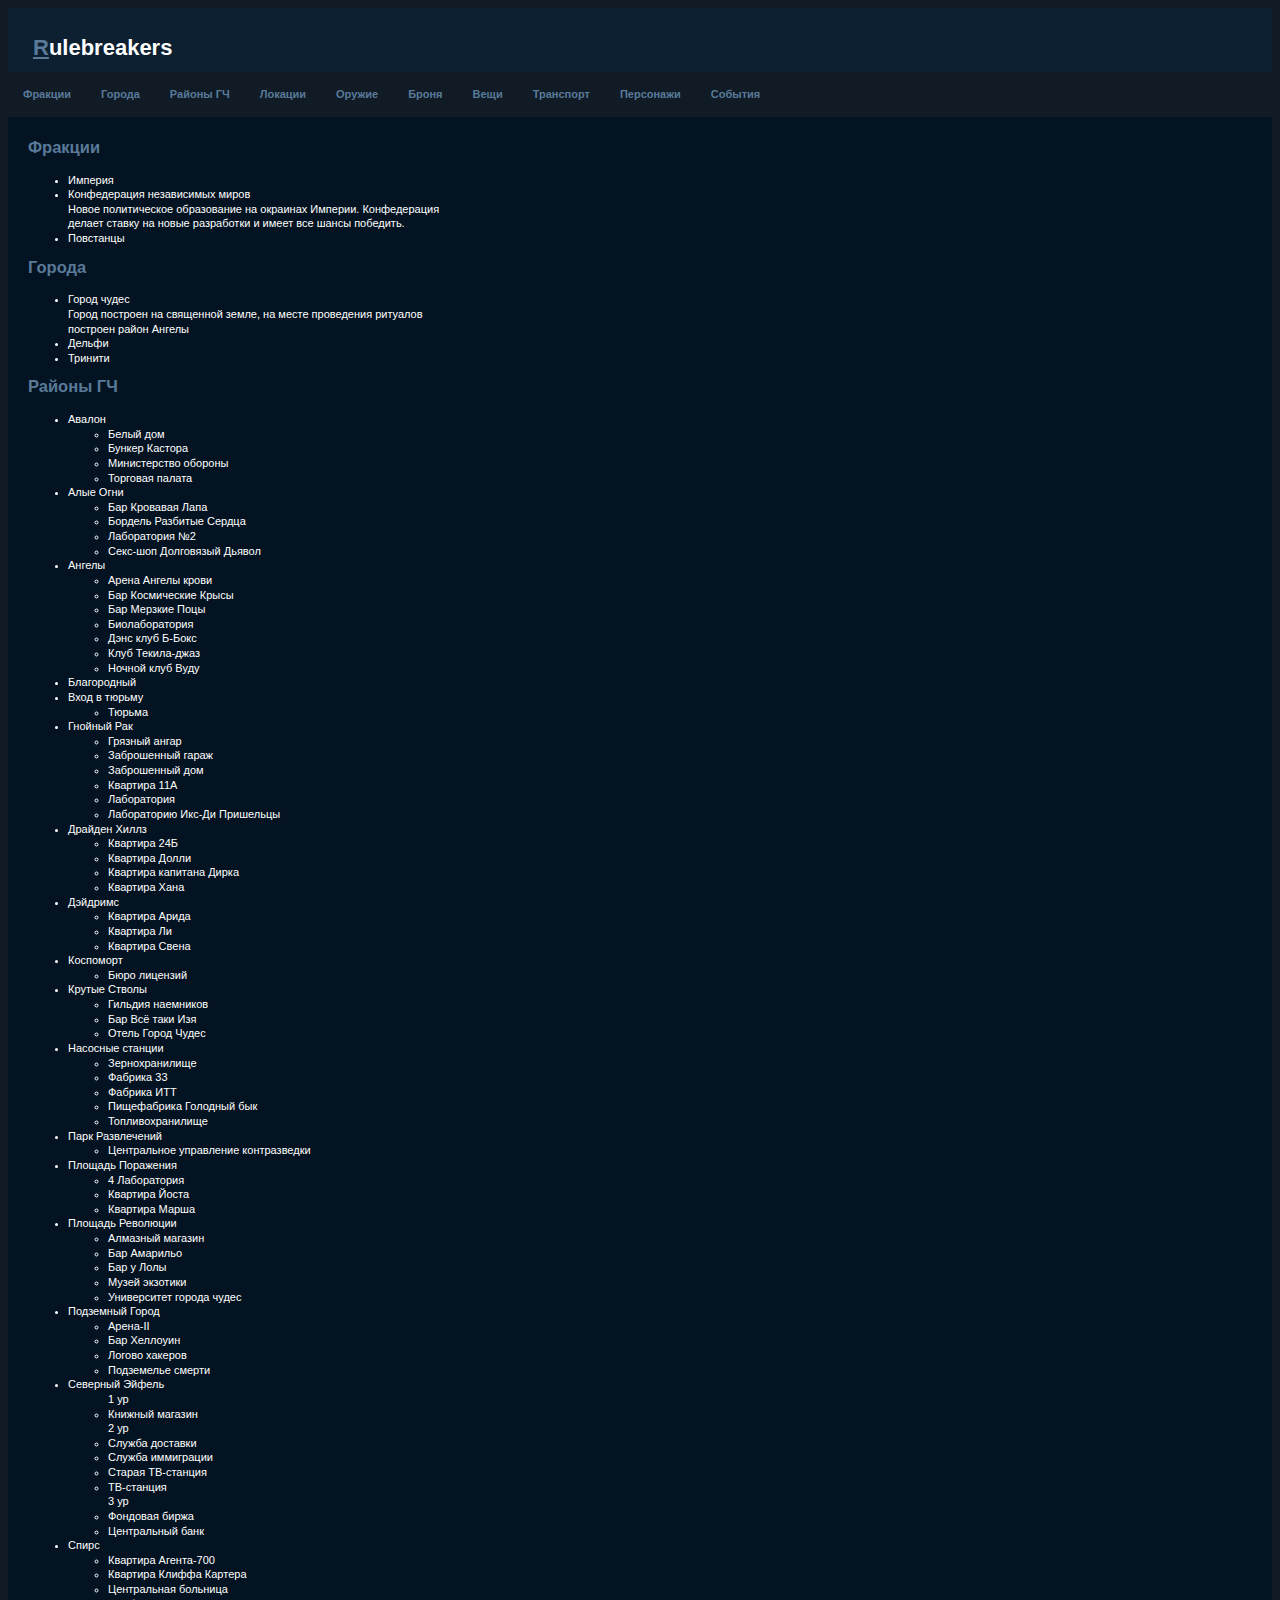
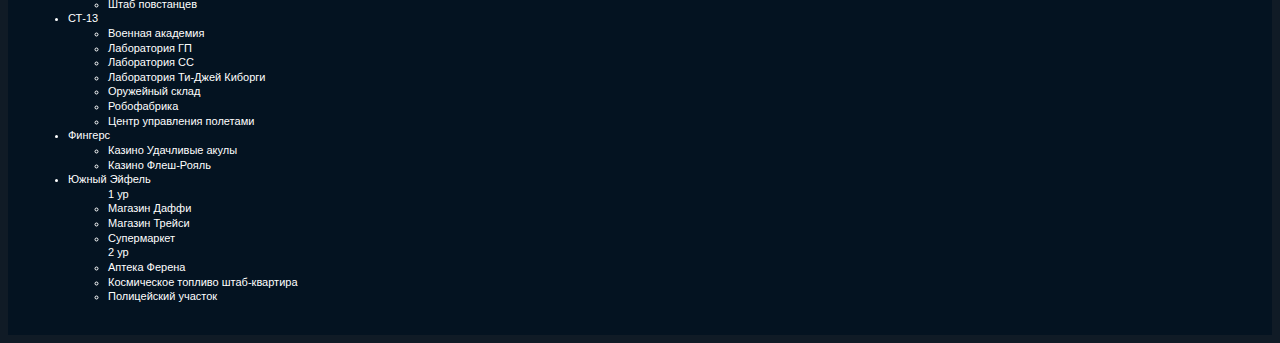
<file: index.html>
<!DOCTYPE html>
<html lang="ru">
<head>
	<meta charset="UTF-8">
	<title>Rulebreakers</title>
<!-- 	<link href="https://fonts.googleapis.com/css?family=Roboto:400,700&display=swap&subset=cyrillic" rel="stylesheet">  -->
	<link rel="stylesheet" href="css/style.css">
</head>
<body>
	<header>
		<div class="wrap_h1">
			<h1><a href="#">R</a>ulebreakers</h1>
		</div>
		<div class="menu">
			<a href="#countries">Фракции</a>
			<a href="#ciwcities">Города</a>
			<a href="#mctowns">Районы ГЧ</a>
			<a href="pages/locations.html">Локации</a>
			<a href="pages/weapons.html">Оружие</a>
			<a href="pages/armor.html">Броня</a>
			<a href="pages/items.html">Вещи</a>
			<a href="pages/transport.html">Транспорт</a>
			<a href="pages/characters.html">Персонажи</a>
			<a href="pages/events.html">События</a>
		</div>
	</header>

	<main>
		
	<a name="countries"></a><h2>Фракции</h2>
	<ul>
		<li>Империя</li>
		<li>Конфедерация независимых миров</li>
		Новое политическое образование на окраинах Империи. Конфедерация делает ставку на новые разработки и имеет все шансы победить.
		<li>Повстанцы</li>
	</ul>
	<a name="ciwcities"></a><h2>Города</h2>
	<ul>
		<li>Город чудес</li>
		Город построен на священной земле, на месте проведения ритуалов построен район Ангелы
		<li>Дельфи</li>
		<li>Тринити</li>
	</ul>
	<a name="mctowns"></a><h2>Районы ГЧ</h2>
	<ul>
		<li>Авалон
			<ul>
				<li>Белый дом</li>
				<li>Бункер Кастора</li>
				<li>Министерство обороны</li>
				<li>Торговая палата</li>
			</ul>
		</li>
		 
		<li>Алые Огни
			<ul>
				<li>Бар Кровавая Лапа</li>
				<li>Бордель Разбитые Сердца</li>
				<li>Лаборатория №2</li>
				<li>Секс-шоп Долговязый Дьявол</li>
			</ul>
		</li>

		<li>Ангелы
			<ul>
				<li>Арена Ангелы крови</li>
				<li>Бар Космические Крысы</li>
				<li>Бар Мерзкие Поцы</li>
				<li>Биолаборатория</li>
				<li>Дэнс клуб Б-Бокс</li>
				<li>Клуб Текила-джаз</li>
				<li>Ночной клуб Вуду</li>
			</ul>
		</li>

		<li>Благородный</li>

		<li>Вход в тюрьму
			<ul>
				<li>Тюрьма</li>
			</ul>
		</li>

		<li>Гнойный Рак
			<ul>
				<li>Грязный ангар</li>
				<li>Заброшенный гараж</li>
				<li>Заброшенный дом</li>
				<li>Квартира 11А</li>
				<li>Лаборатория</li>
				<li>Лабораторию Икс-Ди Пришельцы</li>
			</ul>
		</li>

		<li>Драйден Хиллз
			<ul>
				<li>Квартира 24Б</li>
				<li>Квартира Долли</li>
				<li>Квартира капитана Дирка</li>
				<li>Квартира Хана</li>
			</ul>
		</li>

		<li>Дэйдримс
			<ul>
				<li>Квартира Арида</li>
				<li>Квартира Ли</li>
				<li>Квартира Свена</li>
			</ul>
		</li>
		
		<li>Коспоморт
			<ul>
				<li>Бюро лицензий</li>
			</ul>
		</li>

		<li>Крутые Стволы
			<ul>
				<li>Гильдия наемников</li>
				<li>Бар Всё таки Изя</li>
				<li>Отель Город Чудес</li>
			</ul>
		</li>

		<li>Насосные станции
			<ul>
				<li>Зернохранилище</li>
				<li>Фабрика 33</li>
				<li>Фабрика ИТТ</li>
				<li>Пищефабрика Голодный бык</li>
				<li>Топливохранилище</li>
			</ul>
		</li>

		<li>Парк Развлечений
			<ul>
				<li>Центральное управление контразведки</li>
			</ul>
		</li>
		

		<li>Площадь Поражения
			<ul>
				<li>4 Лаборатория</li>
				<li>Квартира Йоста</li>
				<li>Квартира Марша</li>
			</ul>
		</li>

		<li>Площадь Революции
			<ul>
				<li>Алмазный магазин</li>
				<li>Бар Амарильо</li>
				<li>Бар у Лолы</li>
				<li>Музей экзотики</li>
				<li>Университет города чудес</li>
			</ul>
		</li>

		<li>Подземный Город
			<ul>
				<li>Арена-II</li>
				<li>Бар Хеллоуин</li>
				<li>Логово хакеров</li>
				<li>Подземелье смерти</li>
			</ul>
		</li>

		<li>Северный Эйфель
			<ul>
				1 ур
				<li>Книжный магазин</li>
				2 ур
				<li>Служба доставки</li>
				<li>Служба иммиграции</li>
				<li>Старая ТВ-станция</li>
				<li>ТВ-станция</li>
				3 ур
				<li>Фондовая биржа</li>
				<li>Центральный банк</li>
			</ul>
		</li>

		<li>Спирс
			<ul>
				<li>Квартира Агента-700</li>
				<li>Квартира Клиффа Картера</li>
				<li>Центральная больница</li>
				<li>Штаб повстанцев</li>
			</ul>
		</li>
		
		<li>СТ-13
			<ul>
				<li>Военная академия</li>
				<li>Лаборатория ГП</li>
				<li>Лаборатория СС</li>
				<li>Лаборатория Ти-Джей Киборги</li>
				<li>Оружейный склад</li>
				<li>Робофабрика</li>
				<li>Центр управления полетами</li>
			</ul>
		</li>

		<li>Фингерс
			<ul>
				<li>Казино Удачливые акулы</li>
				<li>Казино Флеш-Рояль</li>
			</ul>
		</li>

		<li>Южный Эйфель
			<ul>
				1 ур
				<li>Магазин Даффи</li>
				<li>Магазин Трейси</li>
				<li>Супермаркет</li>
				2 ур
				<li>Аптека Ферена</li>
				<li>Космическое топливо штаб-квартира</li>
				<li>Полицейский участок</li>
			</ul>
		</li>
	</ul>		
	</main>
</body>
</html>
</file>
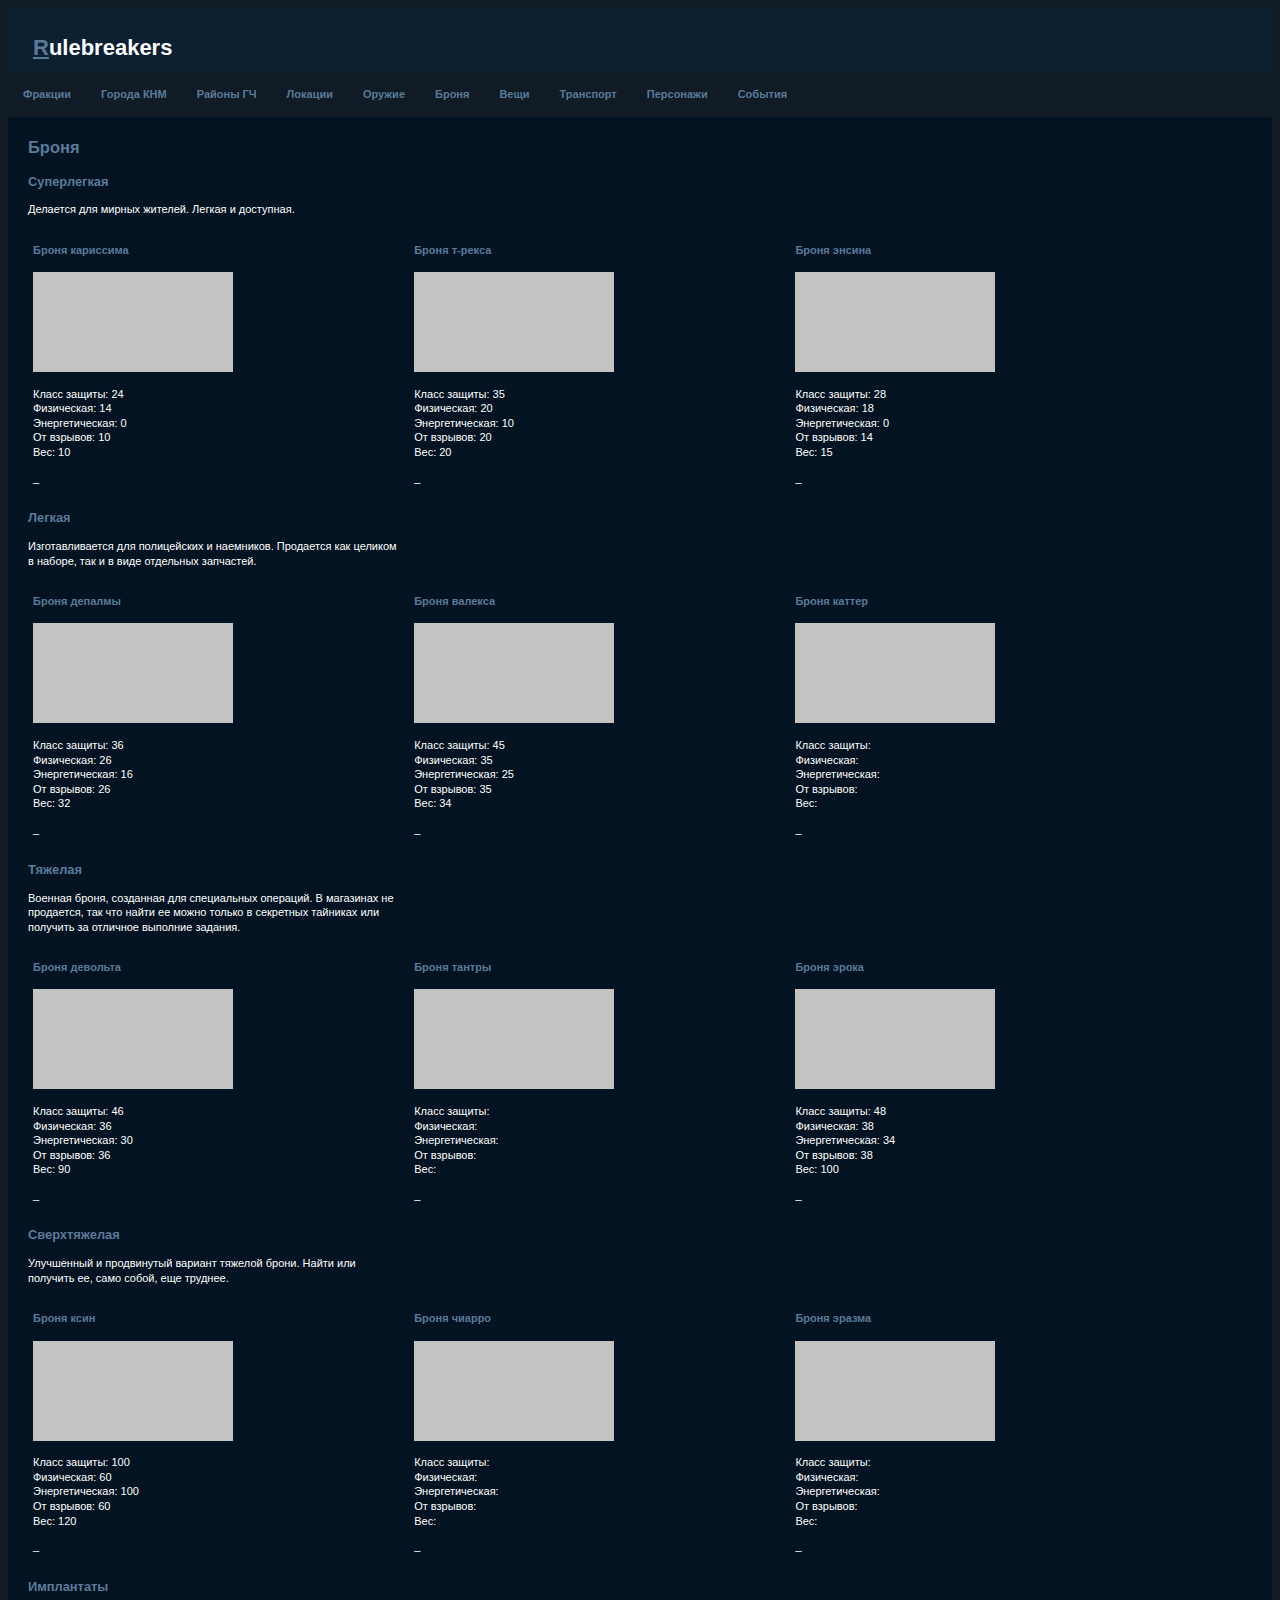
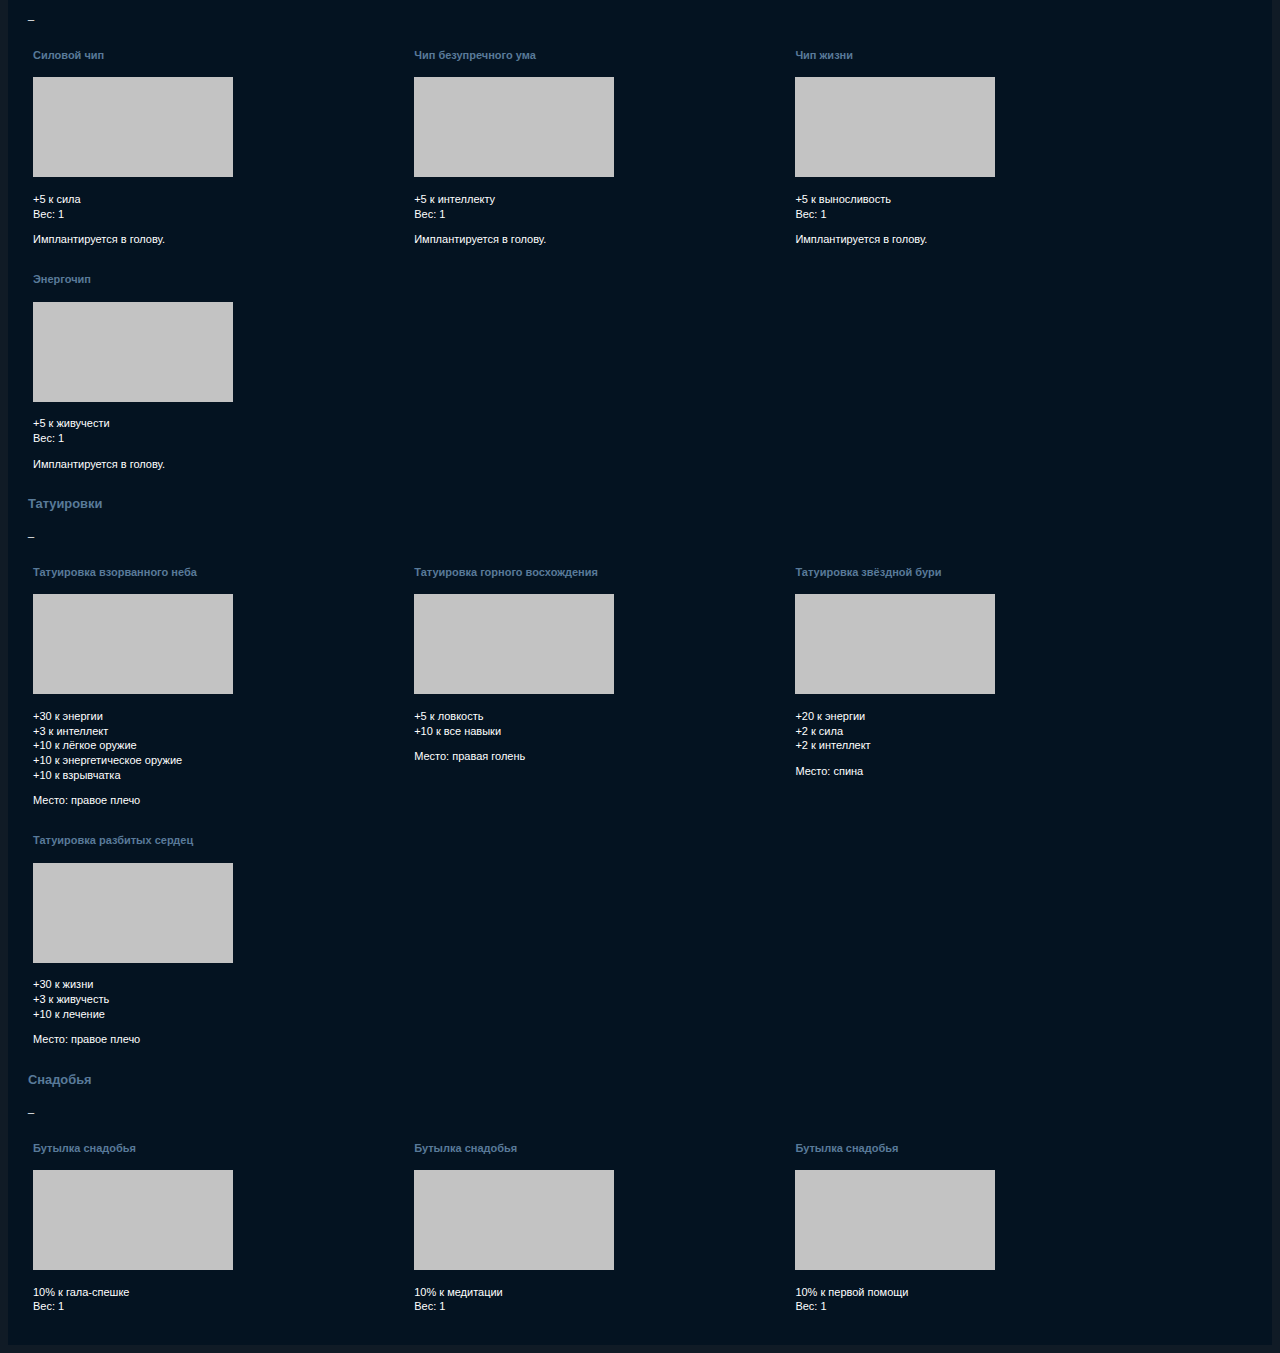
<file: pages/armor.html>
<!DOCTYPE html>
<html lang="ru">
<head>
	<meta charset="UTF-8">
	<title>Armor</title>
	<link rel="stylesheet" href="../css/style.css">
</head>
<body>
	<header>
		<div class="wrap_h1">
			<h1><a href="../index.html">R</a>ulebreakers</h1>
		</div>
		<div class="menu">
			<a href="../index.html#countries">Фракции</a>
			<a href="../index.html#ciwcities">Города КНМ</a>
			<a href="../index.html#mctowns">Районы ГЧ</a>
			<a href="locations.html">Локации</a>
			<a href="weapons.html">Оружие</a>
			<a href="#">Броня</a>
			<a href="items.html">Вещи</a>
			<a href="transport.html">Транспорт</a>
			<a href="characters.html">Персонажи</a>
			<a href="events.html">События</a>
		</div>
	</header>
	
	<main>
	<h2>Броня</h2>

	<h3>Суперлегкая</h3>
	<p>Делается для мирных жителей. Легкая и доступная.</p>
	<div class="block">
		<div class="inner-block">
			<h4><a name="№"></a>Броня кариссима</h4>
			<img src="../img/img.jpg" alt="Броня кариссима">
			<p>Класс защиты: 24<br>
			Физическая: 14<br>
			Энергетическая: 0<br>
			От взрывов: 10<br>
			Вес: 10</p> 
			<p>_</p>
		</div>
		<div class="inner-block">
			<h4><a name="№"></a>Броня т-рекса</h4>
			<img src="../img/img.jpg" alt="Броня т-рекса">
			<p>Класс защиты: 35<br>
			Физическая: 20<br>
			Энергетическая: 10<br>
			От взрывов: 20<br>
			Вес: 20</p> 
			<p>_</p>
		</div>
		<div class="inner-block">
			<h4><a name="№"></a>Броня энсина</h4>
			<img src="../img/img.jpg" alt="Броня энсина">
			<p>Класс защиты: 28<br>
			Физическая: 18<br>
			Энергетическая: 0<br>
			От взрывов: 14<br>
			Вес: 15</p> 
			<p>_</p>
		</div>
	</div>	

	<h3>Легкая</h3>
	<p>Изготавливается для полицейских и наемников. Продается как целиком в наборе, так и в виде отдельных запчастей.</p>
	<div class="block">
		<div class="inner-block">
			<h4><a name="№"></a>Броня депалмы</h4>
			<img src="../img/img.jpg" alt="Броня депалмы">
			<p>Класс защиты: 36<br>
			Физическая: 26<br>
			Энергетическая: 16<br>
			От взрывов: 26<br>
			Вес: 32</p> 
			<p>_</p>
		</div>
		<div class="inner-block">
			<h4><a name="№"></a>Броня валекса</h4>
			<img src="../img/img.jpg" alt="Броня валекса">
			<p>Класс защиты: 45<br>
			Физическая: 35<br>
			Энергетическая: 25<br>
			От взрывов: 35<br>
			Вес: 34</p> 
			<p>_</p>
		</div>
		<div class="inner-block">
			<h4><a name="№"></a>Броня каттер</h4>
			<img src="../img/img.jpg" alt="Броня каттер">
			<p>Класс защиты: <br>
			Физическая: <br>
			Энергетическая: <br>
			От взрывов: <br>
			Вес: </p> 
			<p>_</p>
		</div>
	</div>	
	
	<h3>Тяжелая</h3>
	<p>Военная броня, созданная для специальных операций. В магазинах не продается, так что найти ее можно только в секретных тайниках или получить за отличное выполние задания.</p>
	<div class="block">
		<div class="inner-block">
			<h4><a name="№"></a>Броня девольта</h4>
			<img src="../img/img.jpg" alt="Броня девольта">
			<p>Класс защиты: 46<br>
			Физическая: 36<br>
			Энергетическая: 30<br>
			От взрывов: 36<br>
			Вес: 90</p> 
			<p>_</p>
		</div>
		<div class="inner-block">
			<h4><a name="№"></a>Броня тантры</h4>
			<img src="../img/img.jpg" alt="Броня тантры">
			<p>Класс защиты: <br>
			Физическая: <br>
			Энергетическая: <br>
			От взрывов: <br>
			Вес: </p> 
			<p>_</p>
		</div>
		<div class="inner-block">
			<h4><a name="№"></a>Броня эрока</h4>
			<img src="../img/img.jpg" alt="Броня эрока">
			<p>Класс защиты: 48<br>
			Физическая: 38<br>
			Энергетическая: 34<br>
			От взрывов: 38<br>
			Вес: 100</p> 
			<p>_</p>
		</div>
	</div>	
	
	<h3>Сверхтяжелая</h3>
	<p>Улучшенный и продвинутый вариант тяжелой брони. Найти или получить ее, само собой, еще труднее.</p>
	<div class="block">
		<div class="inner-block">
			<h4><a name="№"></a>Броня ксин</h4>
			<img src="../img/img.jpg" alt="Броня ксин">
			<p>Класс защиты: 100<br>
			Физическая: 60<br>
			Энергетическая: 100<br>
			От взрывов: 60<br>
			Вес: 120</p> 
			<p>_</p>
		</div>
		<div class="inner-block">
			<h4><a name="№"></a>Броня чиарро</h4>
			<img src="../img/img.jpg" alt="Броня чиарро">
			<p>Класс защиты: <br>
			Физическая: <br>
			Энергетическая: <br>
			От взрывов: <br>
			Вес: </p> 
			<p>_</p>
		</div>
		<div class="inner-block">
			<h4><a name="№"></a>Броня эразма</h4>
			<img src="../img/img.jpg" alt="Броня эразма">
			<p>Класс защиты: <br>
			Физическая: <br>
			Энергетическая: <br>
			От взрывов: <br>
			Вес: </p> 
			<p>_</p>
		</div>
	</div>
	
	<h3>Имплантаты</h3>
	<p>_</p>
	<div class="block">
		<div class="inner-block">
			<h4><a name="№"></a>Силовой чип</h4>
			<img src="../img/img.jpg" alt="Силовой чип">
			<p>+5 к сила<br>
			Вес: 1</p> 
			<p>Имплантируется в голову.</p>
		</div>
		<div class="inner-block">
			<h4><a name="№"></a>Чип безупречного ума</h4>
			<img src="../img/img.jpg" alt="Чип безупречного ума">
			<p>+5 к интеллекту<br>
			Вес: 1</p> 
			<p>Имплантируется в голову.</p>
		</div>
		<div class="inner-block">
			<h4><a name="№"></a>Чип жизни</h4>
			<img src="../img/img.jpg" alt="Чип жизни">
			<p>+5 к выносливость<br>
			Вес: 1</p> 
			<p>Имплантируется в голову.</p>
		</div>
		<div class="inner-block">
			<h4><a name="№"></a>Энергочип</h4>
			<img src="../img/img.jpg" alt="Энергочип">
			<p>+5 к живучести<br>
			Вес: 1</p> 
			<p>Имплантируется в голову.</p>
		</div>
	</div>
	
	<h3>Татуировки</h3>
	<p>_</p>
	<div class="block">
		<div class="inner-block">
			<h4><a name="№"></a>Татуировка взорванного неба</h4>
			<img src="../img/img.jpg" alt="Татуировка взорванного неба">
			<p>+30 к энергии<br>
			+3 к интеллект<br>
			+10 к лёгкое оружие<br>
			+10 к энергетическое оружие<br>
			+10 к взрывчатка</p> 
			<p>Место: правое плечо</p>
		</div>
		<div class="inner-block">
			<h4><a name="№"></a>Татуировка горного восхождения</h4>
			<img src="../img/img.jpg" alt="Татуировка горного восхождения">
			<p>+5 к ловкость<br>
			+10 к все навыки</p> 
			<p>Место: правая голень</p>
		</div>
		<div class="inner-block">
			<h4><a name="№"></a>Татуировка звёздной бури</h4>
			<img src="../img/img.jpg" alt="Татуировка звёздной бури">
			<p>+20 к энергии<br>
			+2 к сила<br>
			+2 к интеллект</p> 
			<p>Место: спина</p>
		</div>
		<div class="inner-block">
			<h4><a name="№"></a>Татуировка разбитых сердец</h4>
			<img src="../img/img.jpg" alt="Татуировка разбитых сердец">
			<p>+30 к жизни<br>
			+3 к живучесть<br>
			+10 к лечение</p> 
			<p>Место: правое плечо</p>
		</div>
	</div>
	
	<h3>Снадобья</h3>
	<p>_</p>
	<div class="block">
		<div class="inner-block">
			<h4><a name="№"></a>Бутылка снадобья</h4>
			<img src="../img/img.jpg" alt="Бутылка снадобья">
			<p>10% к гала-спешке<br>
			Вес: 1</p>
		</div>
		<div class="inner-block">
			<h4><a name="№"></a>Бутылка снадобья</h4>
			<img src="../img/img.jpg" alt="Бутылка снадобья">
			<p>10% к медитации<br>
			Вес: 1</p>
		</div>
		<div class="inner-block">
			<h4><a name="№"></a>Бутылка снадобья</h4>
			<img src="../img/img.jpg" alt="Бутылка снадобья">
			<p>10% к первой помощи<br>
			Вес: 1</p>
		</div>
	</div>
	</main>
</body>
</html>
</file>
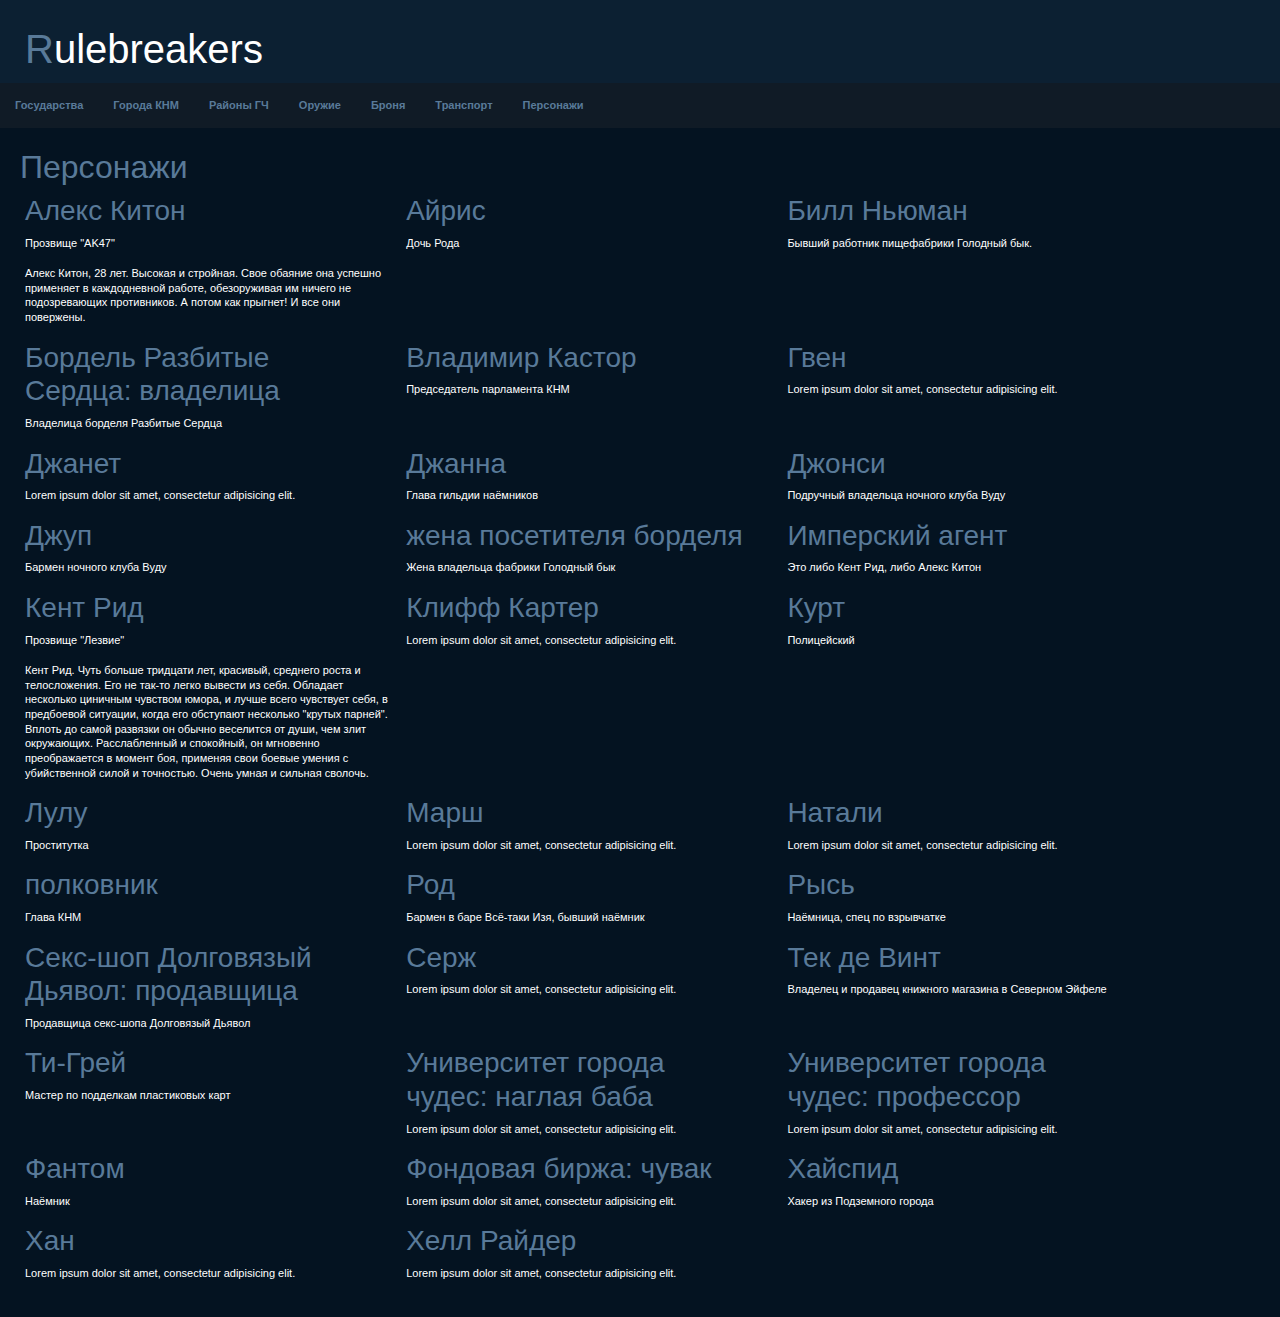
<file: pages/characters — копия.html>
<!DOCTYPE html>
<html lang="ru">
<head>
	<meta charset="UTF-8">
	<title>Персонажи</title>
	<link rel="stylesheet" href="../css/bootstrap.min.css">
	<link rel="stylesheet" href="../css/style.css">
</head>
<body>
	<header>
		<div class="wrap_h1">
			<h1><a href="../index.html">R</a>ulebreakers</h1>
		</div>
		<div class="menu">
			<a href="../index.html#countries">Государства</a>
			<a href="../index.html#ciwcities">Города КНМ</a>
			<a href="../index.html#mctowns">Районы ГЧ</a>
			<a href="weapons.html">Оружие</a>
			<a href="armor.html">Броня</a>
			<a href="../index.html#transport">Транспорт</a>
			<a href="#">Персонажи</a>
		</div>
	</header>
	<main>
		<h2>Персонажи</h2>
		<div class="block">
			<div class="inner-block">
				<h3>Алекс Китон</h3> 
				<p>Прозвище "AK47"</p>
				<p>Алекс Китон, 28 лет. Высокая и стройная. Свое обаяние она успешно применяет в каждодневной работе, обезоруживая им ничего не подозревающих противников. А потом как прыгнет! И все они повержены.</p>
			</div>
			<div class="inner-block">
			    <h3>Айрис</h3>
			    <p>Дочь Рода</p>
			</div>
			<div class="inner-block">
				<h3>Билл Ньюман</h3>
				<p>Бывший работник пищефабрики Голодный бык. </p>
			</div>
			<div class="inner-block">
			    <h3>Бордель Разбитые <br>Сердца: владелица</h3>
			    <p>Владелица борделя Разбитые Сердца</p>
			</div>
			<div class="inner-block">
			    <h3>Владимир Кастор</h3>
			    <p>Председатель парламента КНМ</p>
			</div>
			<div class="inner-block">
				<h3>Гвен</h3>
				<p>Lorem ipsum dolor sit amet, consectetur adipisicing elit.</p>
			</div>
			<div class="inner-block">
			    <h3>Джанет</h3>
			    <p>Lorem ipsum dolor sit amet, consectetur adipisicing elit.</p>
			</div>
			<div class="inner-block">
			    <h3>Джанна</h3>
			    <p>Глава гильдии наёмников</p>
			</div>
			<div class="inner-block">
			    <h3>Джонси</h3>
			    <p>Подручный владельца ночного клуба Вуду</p>
			</div>
			<div class="inner-block">
			    <h3>Джуп</h3>
			    <p>Бармен ночного клуба Вуду</p>
			</div>
			<div class="inner-block">
			    <h3>жена посетителя борделя</h3>
			    <p>Жена владельца фабрики Голодный бык</p>
			</div>
			<div class="inner-block">
			    <h3>Имперский агент</h3>
			    <p>Это либо Кент Рид, либо Алекс Китон</p>
			</div>
			<div class="inner-block">
			    <h3>Кент Рид</h3> 
			    <p>Прозвище "Лезвие"</p>
				<p>Кент Рид. Чуть больше тридцати лет, красивый, среднего роста и телосложения. Его не так-то легко вывести из себя. Обладает несколько циничным чувством юмора, и лучше всего чувствует себя, в предбоевой ситуации, когда его обступают несколько "крутых парней". Вплоть до самой развязки он обычно веселится от души, чем злит окружающих. Расслабленный и спокойный, он мгновенно преображается в момент боя, применяя свои боевые умения с убийственной силой и точностью. Очень умная и сильная сволочь.</p>
			</div>
			<div class="inner-block">
			    <h3>Клифф Картер</h3>
			    <p>Lorem ipsum dolor sit amet, consectetur adipisicing elit.</p>
			</div>
			<div class="inner-block">
			    <h3>Курт</h3>
			    <p>Полицейский</p>
			</div>
			<div class="inner-block">
			    <h3>Лулу</h3>
			    <p>Проститутка</p>
			</div>
			<div class="inner-block">
	 		   <h3>Марш</h3>
	 		   <p>Lorem ipsum dolor sit amet, consectetur adipisicing elit.</p>
			</div>
			<div class="inner-block">
	 		   <h3>Натали</h3>
	 		   <p>Lorem ipsum dolor sit amet, consectetur adipisicing elit.</p>
			</div>
			<div class="inner-block">
			    <h3>полковник</h3>
			    <p>Глава КНМ</p>
			</div>
			<div class="inner-block">
			    <h3>Род</h3>
			    <p>Бармен в баре Всё-таки Изя, бывший наёмник</p>
			</div>
			<div class="inner-block">
			    <h3>Рысь</h3>
			    <p>Наёмница, спец по взрывчатке</p>
			</div>
			<div class="inner-block">
			    <h3>Секс-шоп Долговязый <br>Дьявол: продавщица</h3>
			    <p>Продавщица секс-шопа Долговязый Дьявол</p>
			</div>
			<div class="inner-block">
	 		   <h3>Серж</h3>
	 		   <p>Lorem ipsum dolor sit amet, consectetur adipisicing elit.</p>
			</div>
			<div class="inner-block">
			    <h3>Тек де Винт</h3>
			    <p>Владелец и продавец книжного магазина в Северном Эйфеле</p>
			</div>
			<div class="inner-block">
			    <h3>Ти-Грей</h3>
			    <p>Мастер по подделкам пластиковых карт</p>
			</div>
			<div class="inner-block">
			    <h3>Университет города <br>чудес: наглая баба</h3>
			    <p>Lorem ipsum dolor sit amet, consectetur adipisicing elit.</p>
			</div>
			<div class="inner-block">
			    <h3>Университет города <br>чудес: профессор</h3>
			    <p>Lorem ipsum dolor sit amet, consectetur adipisicing elit.</p>
			</div>
			<div class="inner-block">
			    <h3>Фантом</h3>
			    <p>Наёмник</p>
			</div>
			<div class="inner-block">
	  		  <h3>Фондовая биржа: чувак</h3>
	  		  <p>Lorem ipsum dolor sit amet, consectetur adipisicing elit.</p>
			</div>
			<div class="inner-block">
				<h3>Хайспид</h3>
				<p>Хакер из Подземного города</p>
			</div>
			<div class="inner-block">
	  		  <h3>Хан</h3>
	  		  <p>Lorem ipsum dolor sit amet, consectetur adipisicing elit.</p>
			</div>
			<div class="inner-block">
				<h3>Хелл Райдер</h3>
				<p>Lorem ipsum dolor sit amet, consectetur adipisicing elit.</p>
			</div>
		</div>
	</main>
</body>
</html>
</file>
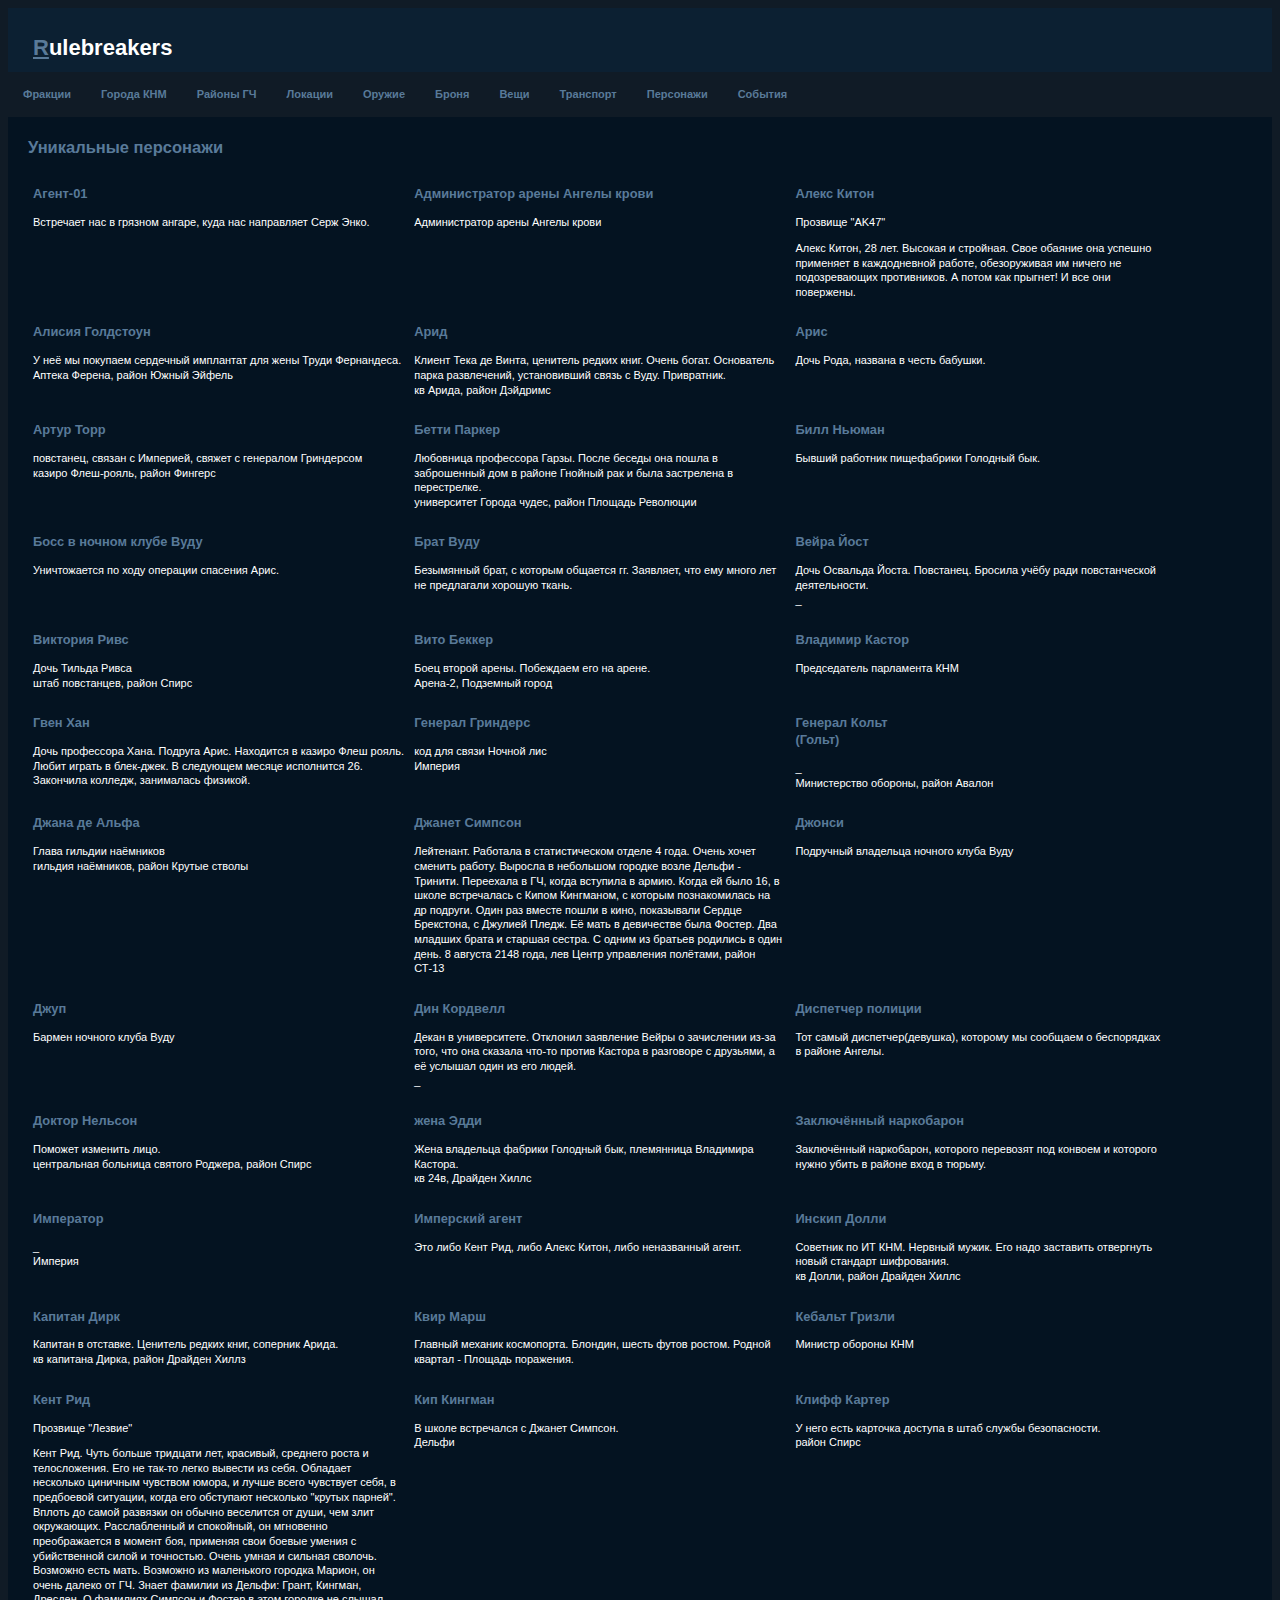
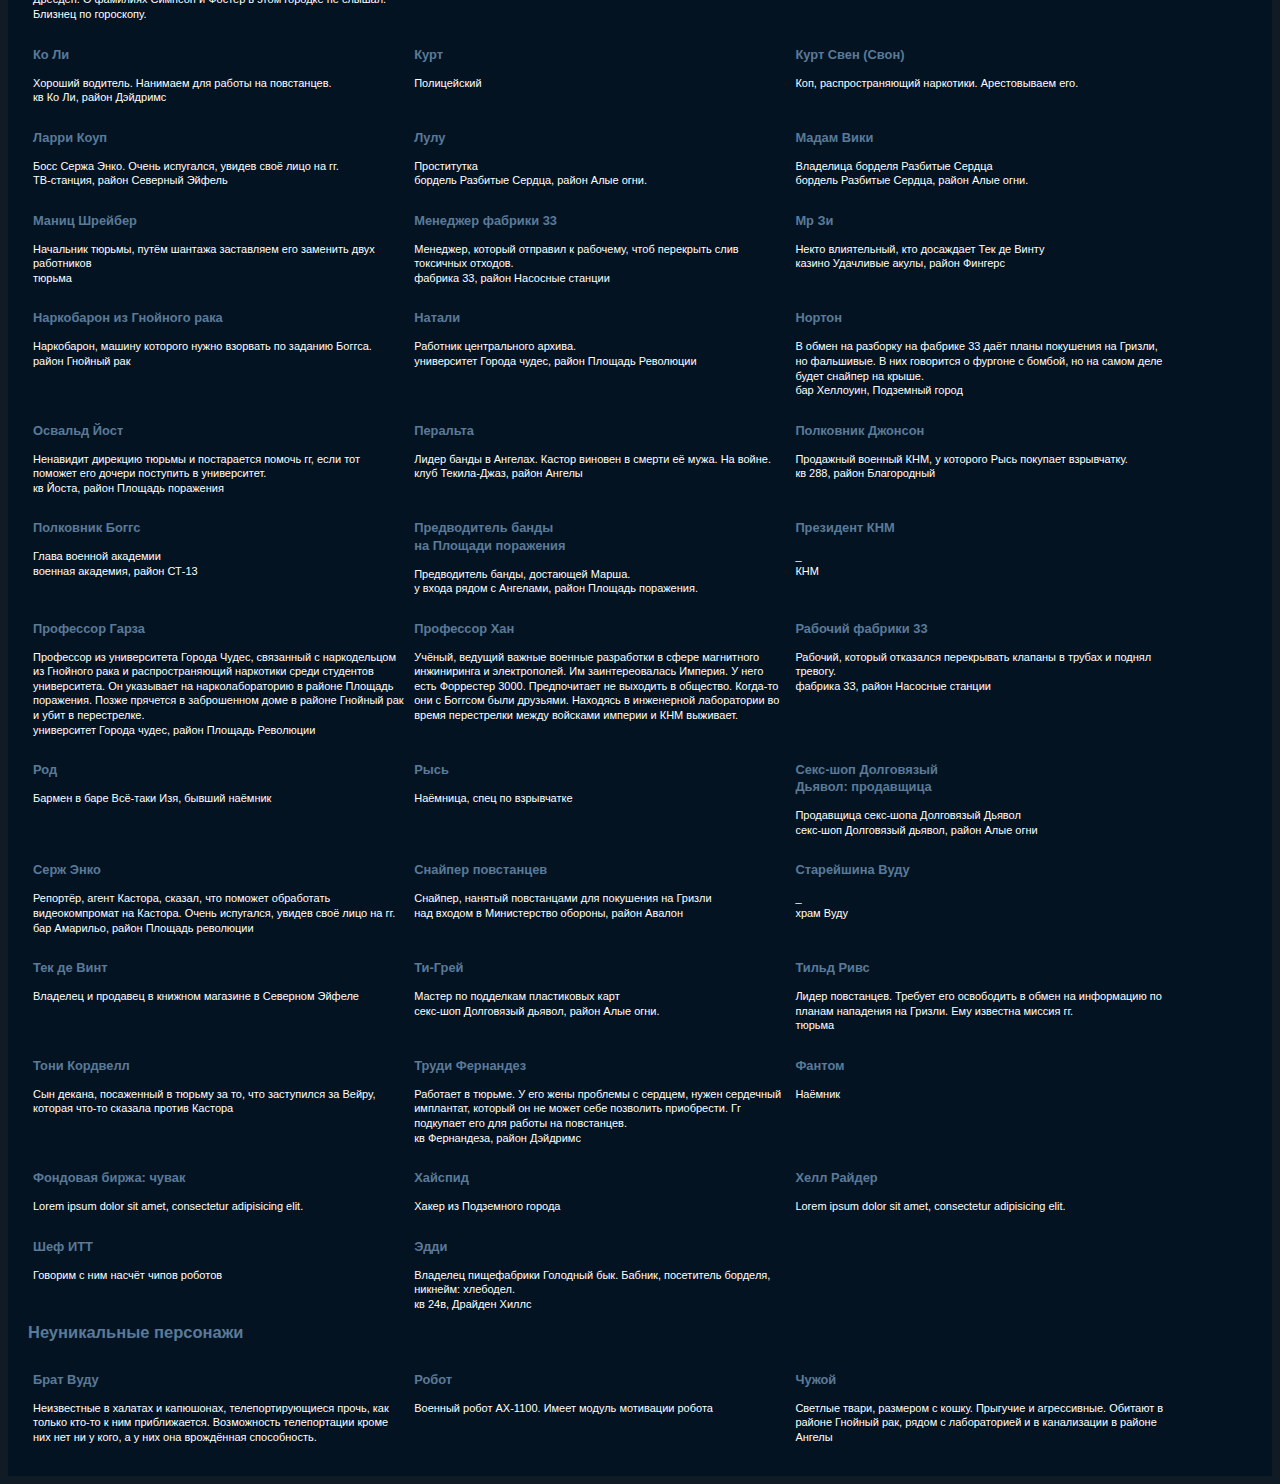
<file: pages/characters.html>
<!DOCTYPE html>
<html lang="ru">
<head>
	<meta charset="UTF-8">
	<title>Персонажи</title>
	<link rel="stylesheet" href="../css/style.css">
</head>
<body>
	<header>
		<div class="wrap_h1">
			<h1><a href="../index.html">R</a>ulebreakers</h1>
		</div>
		<div class="menu">
			<a href="../index.html#countries">Фракции</a>
			<a href="../index.html#ciwcities">Города КНМ</a>
			<a href="../index.html#mctowns">Районы ГЧ</a>
			<a href="locations.html">Локации</a>
			<a href="weapons.html">Оружие</a>
			<a href="armor.html">Броня</a>
			<a href="items.html">Вещи</a>
			<a href="transport.html">Транспорт</a>
			<a href="#">Персонажи</a>
			<a href="events.html">События</a>
		</div>
	</header>
	<main>
		<h2>Уникальные персонажи</h2>
		<div class="block">
			<div class="inner-block">
			    <h3>Агент-01</h3>
			    <p>Встречает нас в грязном ангаре, куда нас направляет Серж Энко.<br>
			    </p>
			</div>
			<div class="inner-block">
			    <h3>Администратор арены Ангелы крови</h3>
			    <p>Администратор арены Ангелы крови</p>
			</div>
			<div class="inner-block">
				<h3>Алекс Китон</h3> 
				<p>Прозвище "AK47"</p>
				<p>Алекс Китон, 28 лет. Высокая и стройная. Свое обаяние она успешно применяет в каждодневной работе, обезоруживая им ничего не подозревающих противников. А потом как прыгнет! И все они повержены.</p>
			</div>
			<div class="inner-block">
			    <h3>Алисия Голдстоун</h3>
			    <p>У неё мы покупаем сердечный имплантат для жены Труди Фернандеса.<br>
			    Аптека Ферена, район Южный Эйфель</p>
			</div>
			<div class="inner-block">
			    <h3>Арид</h3>
			    <p>Клиент Тека де Винта, ценитель редких книг. Очень богат. Основатель парка развлечений, установивший связь с Вуду. Привратник.<br>
			    кв Арида, район Дэйдримс</p>
			</div>
			<div class="inner-block">
			    <h3>Арис</h3>
			    <p>Дочь Рода, названа в честь бабушки.</p>
			</div>
			<div class="inner-block">
			    <h3>Артур Торр</h3>
			    <p>повстанец, связан с Империей, свяжет с генералом Гриндерсом<br>
			    казиро Флеш-рояль, район Фингерс</p>
			</div>
			<div class="inner-block">
			    <h3>Бетти Паркер</h3>
			    <p>Любовница профессора Гарзы. После беседы она пошла в заброшенный дом в районе Гнойный рак и была застрелена в перестрелке.<br>
			    университет Города чудес, район Площадь Революции</p>
			</div>
			<div class="inner-block">
				<h3>Билл Ньюман</h3>
				<p>Бывший работник пищефабрики Голодный бык. </p>
			</div>
			<div class="inner-block">
				<h3>Босс в ночном клубе Вуду</h3>
				<p>Уничтожается по ходу операции спасения Арис.</p>
			</div>
			<div class="inner-block">
				<h3>Брат Вуду</h3>
				<p>Безымянный брат, с которым общается гг. Заявляет, что ему много лет не предлагали хорошую ткань.</p>
			</div>
			<div class="inner-block">
				<h3>Вейра Йост</h3>
				<p>Дочь Освальда Йоста. Повстанец. Бросила учёбу ради повстанческой деятельности.<br>
				_</p>
			</div>
			<div class="inner-block">
			    <h3>Виктория Ривс</h3>
			    <p>Дочь Тильда Ривса<br>
			    штаб повстанцев, район Спирс</p>
			</div>
			<div class="inner-block">
	 		   <h3>Вито Беккер</h3>
	 		   <p>Боец второй арены. Побеждаем его на арене.<br>
	 		   Арена-2, Подземный город</p>
			</div>
			<div class="inner-block">
			    <h3>Владимир Кастор</h3>
			    <p>Председатель парламента КНМ</p>
			</div>
			<div class="inner-block">
				<h3>Гвен Хан</h3>
				<p>Дочь профессора Хана. Подруга Арис. Находится в казиро Флеш рояль. Любит играть в блек-джек. В следующем месяце исполнится 26. Закончила колледж, занималась физикой.</p>
			</div>
			<div class="inner-block">
			    <h3>Генерал Гриндерс</h3>
			    <p>код для связи Ночной лис<br>
			    Империя</p>
			</div>
			<div class="inner-block">
			    <h3>Генерал Кольт <br>(Гольт)</h3>
			    <p>_<br>
			    Министерство обороны, район Авалон</p>
			</div>
			<div class="inner-block">
			    <h3>Джана де Альфа</h3>
			    <p>Глава гильдии наёмников<br>
			    гильдия наёмников, район Крутые стволы</p>
			</div>
			<div class="inner-block">
			    <h3>Джанет Симпсон</h3>
			    <p>Лейтенант. Работала в статистическом отделе 4 года. Очень хочет сменить работу. Выросла в небольшом городке возле Дельфи - Тринити. Переехала в ГЧ, когда вступила в армию. Когда ей было 16, в школе встречалась с Кипом Кингманом, с которым познакомилась на др подруги. Один раз вместе пошли в кино, показывали Сердце Брекстона, с Джулией Пледж. Её мать в девичестве была Фостер. Два младших брата и старшая сестра. С одним из братьев родились в один день. 8 августа 2148 года, лев
			    Центр управления полётами, район СТ-13</p>
			</div>
			<div class="inner-block">
			    <h3>Джонси</h3>
			    <p>Подручный владельца ночного клуба Вуду</p>
			</div>
			<div class="inner-block">
			    <h3>Джуп</h3>
			    <p>Бармен ночного клуба Вуду</p>
			</div>
			<div class="inner-block">
				<h3>Дин Кордвелл</h3>
				<p>Декан в университете. Отклонил заявление Вейры о зачислении из-за того, что она сказала что-то против Кастора в разговоре с друзьями, а её услышал один из его людей.<br>
				_</p>
			</div>
			<div class="inner-block">
			    <h3>Диспетчер полиции</h3>
			    <p>Тот самый диспетчер(девушка), которому мы сообщаем о беспорядках в районе Ангелы.</p>
			</div>
			<div class="inner-block">
			    <h3>Доктор Нельсон</h3>
			    <p>Поможет изменить лицо.<br>
			    центральная больница святого Роджера, район Спирс</p>
			</div>
			<div class="inner-block">
			    <h3>жена Эдди</h3>
			    <p>Жена владельца фабрики Голодный бык, племянница Владимира Кастора.<br>
				кв 24в, Драйден Хиллс</p>
			</div>
			<div class="inner-block">
			    <h3>Заключённый наркобарон</h3>
			    <p>Заключённый наркобарон, которого перевозят под конвоем и которого нужно убить в районе вход в тюрьму.</p>
			</div>
			<div class="inner-block">
			    <h3>Император</h3>
			    <p>_<br>
			    Империя</p>
			</div>
			<div class="inner-block">
			    <h3>Имперский агент</h3>
			    <p>Это либо Кент Рид, либо Алекс Китон, либо неназванный агент.</p>
			</div>
			<div class="inner-block">
				<h3>Инскип Долли</h3>
				<p>Советник по ИТ КНМ. Нервный мужик. Его надо заставить отвергнуть новый стандарт шифрования.<br>
				кв Долли, район Драйден Хиллс</p>
			</div>
			<div class="inner-block">
			    <h3>Капитан Дирк</h3>
			    <p>Капитан в отставке. Ценитель редких книг, соперник Арида.<br>
			    кв капитана Дирка, район Драйден Хиллз</p>
			</div>
			<div class="inner-block">
	 		   <h3>Квир Марш</h3>
	 		   <p>Главный механик космопорта. Блондин, шесть футов ростом. Родной квартал - Площадь поражения.</p>
			</div>
			<div class="inner-block">
			    <h3>Кебальт Гризли</h3>
			    <p>Министр обороны КНМ<br>
			    </p>
			</div>
			<div class="inner-block">
			    <h3>Кент Рид</h3> 
			    <p>Прозвище "Лезвие"</p>
				<p>Кент Рид. Чуть больше тридцати лет, красивый, среднего роста и телосложения. Его не так-то легко вывести из себя. Обладает несколько циничным чувством юмора, и лучше всего чувствует себя, в предбоевой ситуации, когда его обступают несколько "крутых парней". Вплоть до самой развязки он обычно веселится от души, чем злит окружающих. Расслабленный и спокойный, он мгновенно преображается в момент боя, применяя свои боевые умения с убийственной силой и точностью. Очень умная и сильная сволочь. Возможно есть мать. Возможно из маленького городка Марион, он очень далеко от ГЧ. Знает фамилии из Дельфи: Грант, Кингман, Дресден. О фамилиях Симпсон и Фостер в этом городке не слышал. Близнец по гороскопу.</p>
			</div>
			<div class="inner-block">
			    <h3>Кип Кингман</h3>
			    <p>В школе встречался с Джанет Симпсон.<br>
			    Дельфи</p>
			</div>
			<div class="inner-block">
			    <h3>Клифф Картер</h3>
			    <p>У него есть карточка доступа в штаб службы безопасности.<br>
			    район Спирс</p>
			</div>
			<div class="inner-block">
	 		   <h3>Ко Ли</h3>
	 		   <p>Хороший водитель. Нанимаем для работы на повстанцев.<br>
	 		   кв Ко Ли, район Дэйдримс</p>
			</div>
			<div class="inner-block">
			    <h3>Курт</h3>
			    <p>Полицейский</p>
			</div>
			<div class="inner-block">
	 		   <h3>Курт Свен (Свон)</h3>
	 		   <p>Коп, распространяющий наркотики. Арестовываем его.</p>
			</div>
			<div class="inner-block">
			    <h3>Ларри Коуп</h3>
			    <p>Босс Сержа Энко. Очень испугался, увидев своё лицо на гг.<br>
			    ТВ-станция, район Северный Эйфель</p>
			</div>
			<div class="inner-block">
			    <h3>Лулу</h3>
			    <p>Проститутка<br>
			    бордель Разбитые Сердца, район Алые огни.</p>
			</div>
			<div class="inner-block">
			    <h3>Мадам Вики</h3>
			    <p>Владелица борделя Разбитые Сердца<br>
			    бордель Разбитые Сердца, район Алые огни.</p>
			</div>
			<div class="inner-block">
			    <h3>Маниц Шрейбер</h3>
			    <p>Начальник тюрьмы, путём шантажа заставляем его заменить двух работников<br>
			    тюрьма</p>
			</div>
			<div class="inner-block">
			    <h3>Менеджер фабрики 33</h3>
			    <p>Менеджер, который отправил к рабочему, чтоб перекрыть слив токсичных отходов.<br>
			    фабрика 33, район Насосные станции</p>
			</div>
			<div class="inner-block">
			    <h3>Мр Зи</h3>
			    <p>Некто влиятельный, кто досаждает Тек де Винту<br>
			    казино Удачливые акулы, район Фингерс</p>
			</div>
			<div class="inner-block">
			    <h3>Наркобарон из Гнойного рака</h3>
			    <p>Наркобарон, машину которого нужно взорвать по заданию Боггса.<br>
			    район Гнойный рак</p>
			</div>
			<div class="inner-block">
	 		   <h3>Натали</h3>
	 		   <p>Работник центрального архива.<br>
	 		   университет Города чудес, район Площадь Революции</p>
			</div>
			<div class="inner-block">
	 		   <h3>Нортон</h3>
	 		   <p>В обмен на разборку на фабрике 33 даёт планы покушения на Гризли, но фальшивые. В них говорится о фургоне с бомбой, но на самом деле будет снайпер на крыше.<br>
	 		   бар Хеллоуин, Подземный город</p>
			</div>
			<div class="inner-block">
	 		   <h3>Освальд Йост</h3>
	 		   <p>Ненавидит дирекцию тюрьмы и постарается помочь гг, если тот поможет его дочери поступить в университет.<br>
	 		   кв Йоста, район Площадь поражения</p>
			</div>
			<div class="inner-block">
	 		   <h3>Перальта</h3>
	 		   <p>Лидер банды в Ангелах. Кастор виновен в смерти её мужа. На войне.<br>
	 		   клуб Текила-Джаз, район Ангелы</p>
			</div>
			<div class="inner-block">
			    <h3>Полковник Джонсон</h3>
			    <p>Продажный военный КНМ, у которого Рысь покупает взрывчатку.<br>
			    кв 288, район Благородный</p>
			</div>
			<div class="inner-block">
			    <h3>Полковник Боггс</h3>
			    <p>Глава военной академии<br>
			    военная академия, район СТ-13</p>
			</div>
			<div class="inner-block">
			    <h3>Предводитель банды <br>на Площади поражения</h3>
			    <p>Предводитель банды, достающей Марша.<br>
			    у входа рядом с Ангелами, район Площадь поражения.</p>
			</div>
			<div class="inner-block">
			    <h3>Президент КНМ</h3>
			    <p>_<br>
			    КНМ</p>
			</div>
			<div class="inner-block">
			    <h3>Профессор Гарза</h3>
			    <p>Профессор из университета Города Чудес, связанный с наркодельцом из Гнойного рака и распространяющий наркотики среди студентов университета. Он указывает на нарколабораторию в районе Площадь поражения. Позже прячется в заброшенном доме в районе Гнойный рак и убит в перестрелке.<br>
			    университет Города чудес, район Площадь Революции</p>
			</div>
			<div class="inner-block">
	  		  <h3>Профессор Хан</h3>
	  		  <p>Учёный, ведущий важные военные разработки в сфере магнитного инжиниринга и электрополей. Им заинтереовалась Империя. У него есть Форрестер 3000. Предпочитает не выходить в общество. Когда-то они с Боггсом были друзьями. Находясь в инженерной лаборатории во время перестрелки между войсками империи и КНМ выживает.</p>
			</div>
			<div class="inner-block">
			    <h3>Рабочий фабрики 33</h3>
			    <p>Рабочий, который отказался перекрывать клапаны в трубах и поднял тревогу.<br>
			    фабрика 33, район Насосные станции</p>
			</div>
			<div class="inner-block">
			    <h3>Род</h3>
			    <p>Бармен в баре Всё-таки Изя, бывший наёмник</p>
			</div>
			<div class="inner-block">
			    <h3>Рысь</h3>
			    <p>Наёмница, спец по взрывчатке</p>
			</div>
			<div class="inner-block">
			    <h3>Секс-шоп Долговязый <br>Дьявол: продавщица</h3>
			    <p>Продавщица секс-шопа Долговязый Дьявол<br>
			    секс-шоп Долговязый дьявол, район Алые огни</p>
			</div>
			<div class="inner-block">
	 		   <h3>Серж Энко</h3>
	 		   <p>Репортёр, агент Кастора, сказал, что поможет обработать видеокомпромат на Кастора. Очень испугался, увидев своё лицо на гг.<br>
	 		   бар Амарильо, район Площадь революции</p>
			</div>
			<div class="inner-block">
			    <h3>Снайпер повстанцев</h3>
			    <p>Снайпер, нанятый повстанцами для покушения на Гризли<br>
			    над входом в Министерство обороны, район Авалон</p>
			</div>
			<div class="inner-block">
				<h3>Старейшина Вуду</h3>
				<p>_<br>
				храм Вуду</p>
			</div>
			<div class="inner-block">
			    <h3>Тек де Винт</h3>
			    <p>Владелец и продавец в книжном магазине в Северном Эйфеле</p>
			</div>
			<div class="inner-block">
			    <h3>Ти-Грей</h3>
			    <p>Мастер по подделкам пластиковых карт<br>
			    секс-шоп Долговязый дьявол, район Алые огни.</p>
			</div>
			<div class="inner-block">
			    <h3>Тильд Ривс</h3>
			    <p>Лидер повстанцев. Требует его освободить в обмен на информацию по планам нападения на Гризли. Ему известна миссия гг. <br>
			    тюрьма</p>
			</div>
			<div class="inner-block">
			    <h3>Тони Кордвелл</h3>
			    <p>Сын декана, посаженный в тюрьму за то, что заступился за Вейру, которая что-то сказала против Кастора</p>
			</div>
			<div class="inner-block">
	 		   <h3>Труди Фернандез</h3>
	 		   <p>Работает в тюрьме. У его жены проблемы с сердцем, нужен сердечный имплантат, который он не может себе позволить приобрести. Гг подкупает его для работы на повстанцев.<br>
	 		   кв Фернандеза, район Дэйдримс</p>
			</div>
			<div class="inner-block">
			    <h3>Фантом</h3>
			    <p>Наёмник</p>
			</div>
			<div class="inner-block">
	  		  <h3>Фондовая биржа: чувак</h3>
	  		  <p>Lorem ipsum dolor sit amet, consectetur adipisicing elit.</p>
			</div>
			<div class="inner-block">
				<h3>Хайспид</h3>
				<p>Хакер из Подземного города</p>
			</div>
			<div class="inner-block">
				<h3>Хелл Райдер</h3>
				<p>Lorem ipsum dolor sit amet, consectetur adipisicing elit.</p>
			</div>
			<div class="inner-block">
			    <h3>Шеф ИТТ</h3>
			    <p>Говорим с ним насчёт чипов роботов</p>
			</div>
			<div class="inner-block">
				<h3>Эдди</h3>
				<p>Владелец пищефабрики Голодный бык. Бабник, посетитель борделя, никнейм: хлебодел.<br>
				кв 24в, Драйден Хиллс</p>
			</div>
		</div>
			<h2>Неуникальные персонажи</h2>
		<div class="block">
			<div class="inner-block">
			    <h3>Брат Вуду</h3>
			    <p>Неизвестные в халатах и капюшонах, телепортирующиеся прочь, как только кто-то к ним приближается. Возможность телепортации кроме них нет ни у кого, а у них она врождённая способность.</p>
			</div>
			<div class="inner-block">
			    <h3>Робот</h3>
			    <p>Военный робот AX-1100. Имеет модуль мотивации робота</p>
			</div>
			<div class="inner-block">
			    <h3>Чужой</h3>
			    <p>Светлые твари, размером с кошку. Прыгучие и агрессивные. Обитают в районе Гнойный рак, рядом с лабораторией и в канализации в районе Ангелы</p>
			</div>
		</div>
	</main>
</body>
</html>
</file>
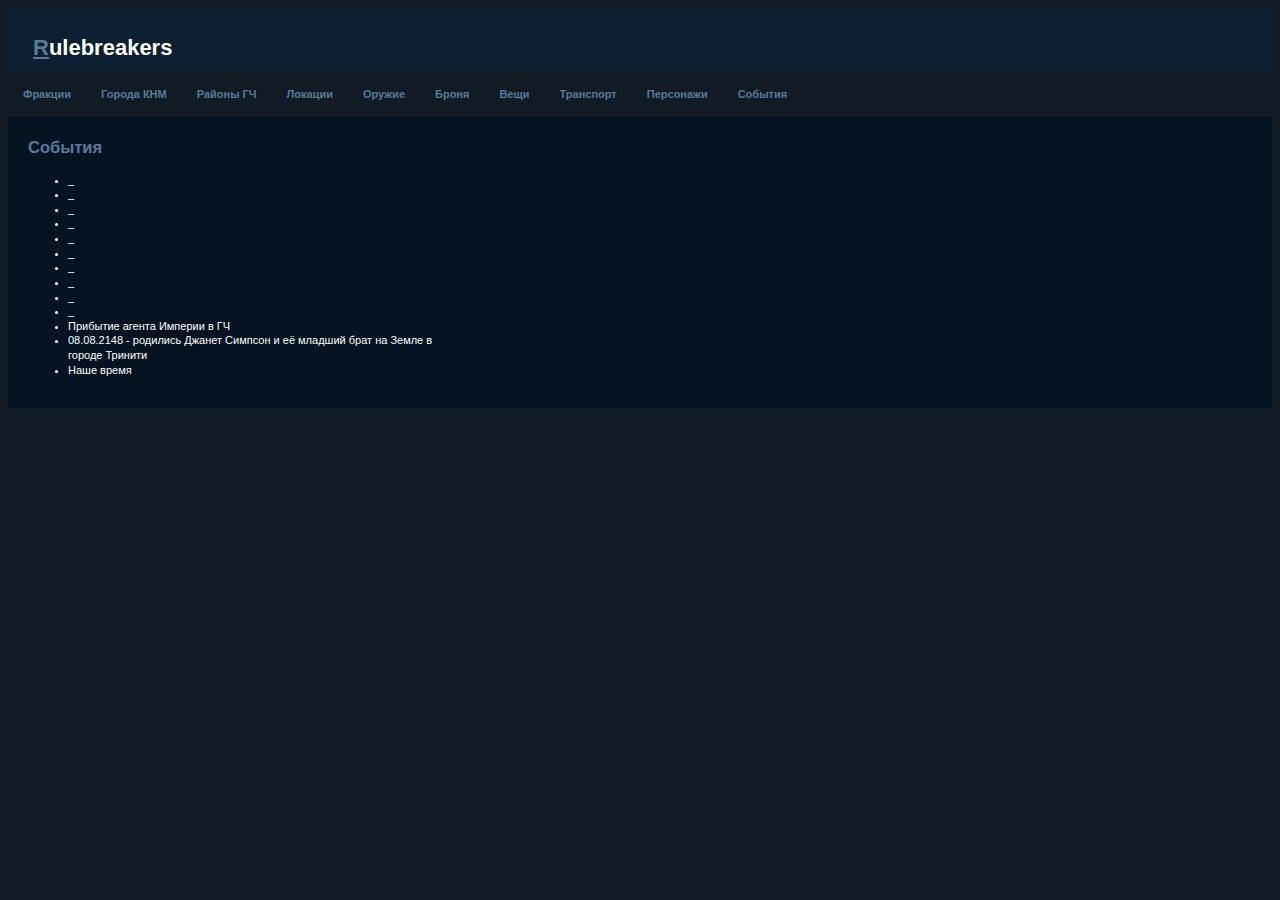
<file: pages/events.html>
<!DOCTYPE html>
<html lang="ru">
<head>
	<meta charset="UTF-8">
	<title>Events</title>
	<link rel="stylesheet" href="../css/style.css">
</head>
<body>
	<header>
		<div class="wrap_h1">
			<h1><a href="../index.html">R</a>ulebreakers</h1>
		</div>
		<div class="menu">
			<a href="../index.html#countries">Фракции</a>
			<a href="../index.html#ciwcities">Города КНМ</a>
			<a href="../index.html#mctowns">Районы ГЧ</a>
			<a href="locations.html">Локации</a>
			<a href="weapons.html">Оружие</a>
			<a href="armor.html">Броня</a>
			<a href="items.html">Вещи</a>
			<a href="transport.html">Транспорт</a>
			<a href="characters.html">Персонажи</a>
			<a href="#">События</a>
		</div>
	</header>
	
	<main>
	<h2>События</h2>
	<ul>
		<li>_</li>
		<li>_</li>
		<li>_</li>
		<li>_</li>
		<li>_</li>
		<li>_</li>
		<li>_</li>
		<li>_</li>
		<li>_</li>
		<li>_</li>
		<li>Прибытие агента Империи в ГЧ</li>
		<li>08.08.2148 - родились Джанет Симпсон и её младший брат на Земле в городе Тринити</li>
		<li>Наше время</li>
	</ul>

	</main>
</body>
</html>
</file>
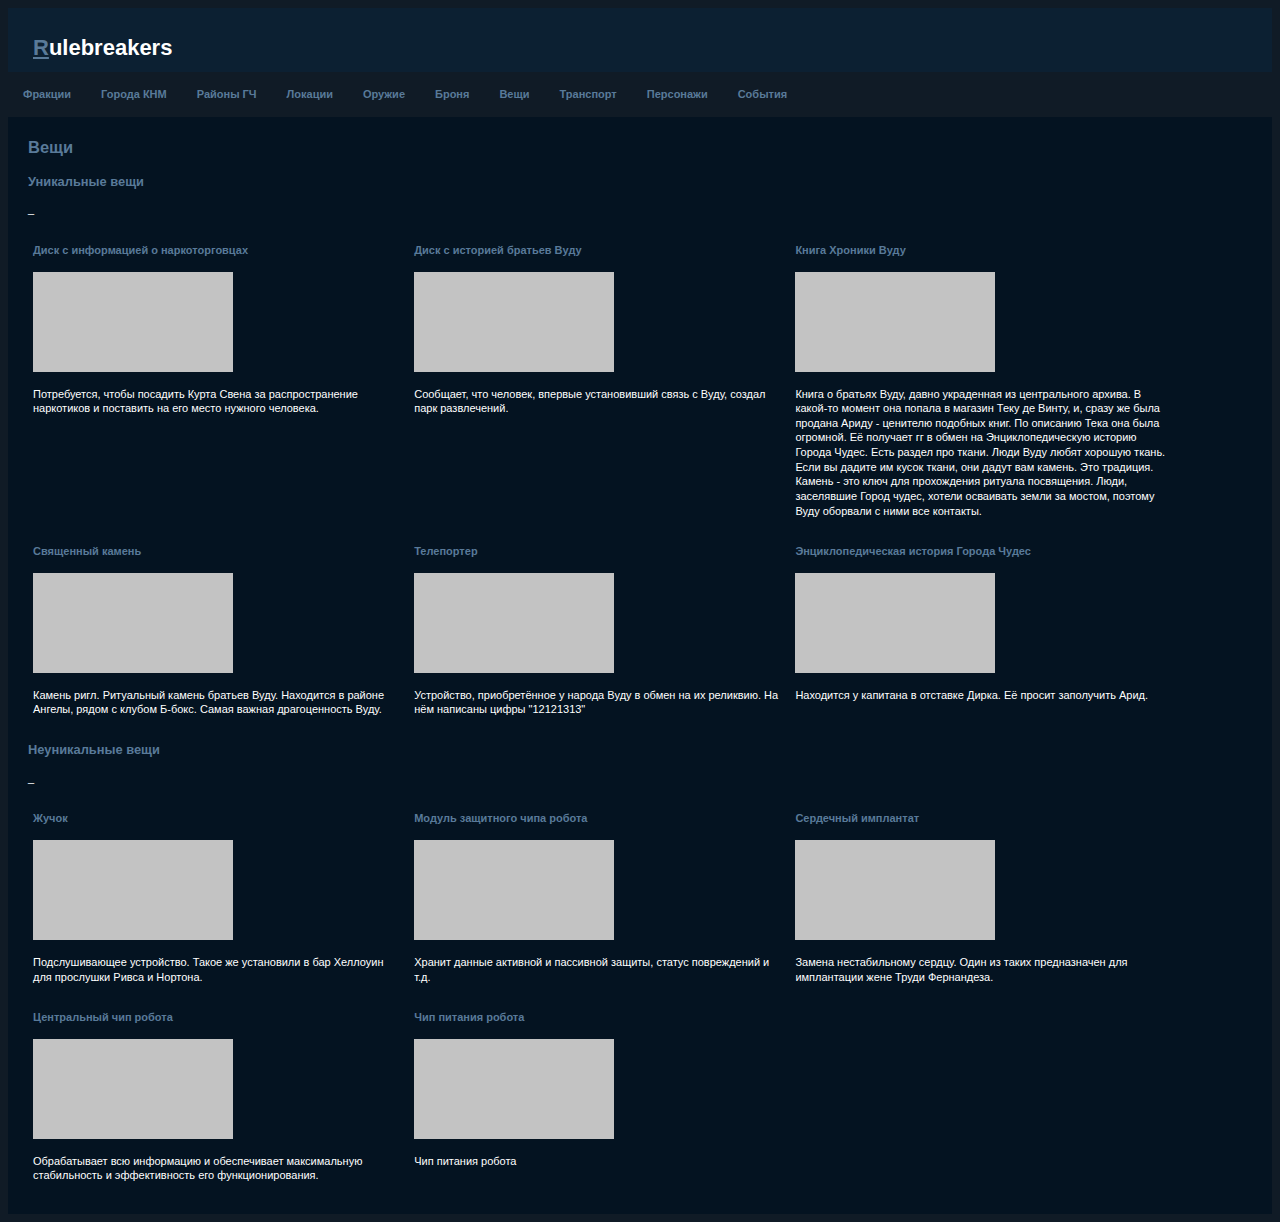
<file: pages/items.html>
<!DOCTYPE html>
<html lang="ru">
<head>
	<meta charset="UTF-8">
	<title>Items</title>
	<link rel="stylesheet" href="../css/style.css">
</head>
<body>
	<header>
		<div class="wrap_h1">
			<h1><a href="../index.html">R</a>ulebreakers</h1>
		</div>
		<div class="menu">
			<a href="../index.html#countries">Фракции</a>
			<a href="../index.html#ciwcities">Города КНМ</a>
			<a href="../index.html#mctowns">Районы ГЧ</a>
			<a href="locations.html">Локации</a>
			<a href="weapons.html">Оружие</a>
			<a href="armor.html">Броня</a>
			<a href="#">Вещи</a>
			<a href="transport.html">Транспорт</a>
			<a href="characters.html">Персонажи</a>
			<a href="events.html">События</a>
		</div>
	</header>
	
	<main>
	<h2>Вещи</h2>

<!-- Уникальные вещи -->
	<h3>Уникальные вещи</h3>
	<p>_</p>
	<div class="block">
		<div class="inner-block">
			<h4><a name="№"></a>Диск с информацией о наркоторговцах</h4>
			<img src="../img/img.jpg" alt="Диск с информацией о наркоторговцах">
			<p>Потребуется, чтобы посадить Курта Свена за распространение наркотиков и поставить на его место нужного человека.</p>
		</div>
		<div class="inner-block">
			<h4><a name="№"></a>Диск с историей братьев Вуду</h4>
			<img src="../img/img.jpg" alt="Диск с историей братьев Вуду">
			<p>Сообщает, что человек, впервые установивший связь с Вуду, создал парк развлечений.</p>
		</div>
		<div class="inner-block">
			<h4><a name="№"></a>Книга Хроники Вуду</h4>
			<img src="../img/img.jpg" alt="Книга Хроники Вуду">
			<p>Книга о братьях Вуду, давно украденная из центрального архива. В какой-то момент она попала в магазин Теку де Винту, и, сразу же была продана Ариду - ценителю подобных книг. По описанию Тека она была огромной. Её получает гг в обмен на Энциклопедическую историю Города Чудес. Есть раздел про ткани. Люди Вуду любят хорошую ткань. Если вы дадите им кусок ткани, они дадут вам камень. Это традиция. Камень - это ключ для прохождения ритуала посвящения. Люди, заселявшие Город чудес, хотели осваивать земли за мостом, поэтому Вуду оборвали с ними все контакты.</p>
		</div>
		<div class="inner-block">
			<h4><a name="№"></a>Священный камень</h4>
			<img src="../img/img.jpg" alt="Священный камень">
			<p>Камень ригл. Ритуальный камень братьев Вуду. Находится в районе Ангелы, рядом с клубом Б-бокс. Самая важная драгоценность Вуду.</p>
		</div>
		<div class="inner-block">
			<h4><a name="№"></a>Телепортер</h4>
			<img src="../img/img.jpg" alt="Телепортер">
			<p>Устройство, приобретённое у народа Вуду в обмен на их реликвию. На нём написаны цифры "12121313"</p>
		</div>
		<div class="inner-block">
			<h4><a name="№"></a>Энциклопедическая история Города Чудес</h4>
			<img src="../img/img.jpg" alt="Энциклопедическая история Города Чудес">
			<p>Находится у капитана в отставке Дирка. Её просит заполучить Арид.</p>
		</div>
	</div>	

<!-- Неуникальные вещи -->
	<h3>Неуникальные вещи</h3>
	<p>_</p>
	<div class="block">
		<div class="inner-block">
			<h4><a name="№"></a>Жучок</h4>
			<img src="../img/img.jpg" alt="Жучок">
			<p>Подслушивающее устройство. Такое же установили в бар Хеллоуин для прослушки Ривса и Нортона.</p>
		</div>
		<div class="inner-block">
			<h4><a name="№"></a>Модуль защитного чипа робота</h4>
			<img src="../img/img.jpg" alt="Модуль защитного чипа робота">
			<p>Хранит данные активной и пассивной защиты, статус повреждений и т.д.</p>
		</div>
		<div class="inner-block">
			<h4><a name="№"></a>Сердечный имплантат</h4>
			<img src="../img/img.jpg" alt="Сердечный имплантат">
			<p>Замена нестабильному сердцу. Один из таких предназначен для имплантации жене Труди Фернандеза.</p>
		</div>
		<div class="inner-block">
			<h4><a name="№"></a>Центральный чип робота</h4>
			<img src="../img/img.jpg" alt="Центральный чип робота">
			<p>Обрабатывает всю информацию и обеспечивает максимальную стабильность и эффективность его функционирования.</p>
		</div>
		<div class="inner-block">
			<h4><a name="№"></a>Чип питания робота</h4>
			<img src="../img/img.jpg" alt="Чип питания робота">
			<p>Чип питания робота</p>
		</div>
	</div>

	</main>
</body>
</html>
</file>
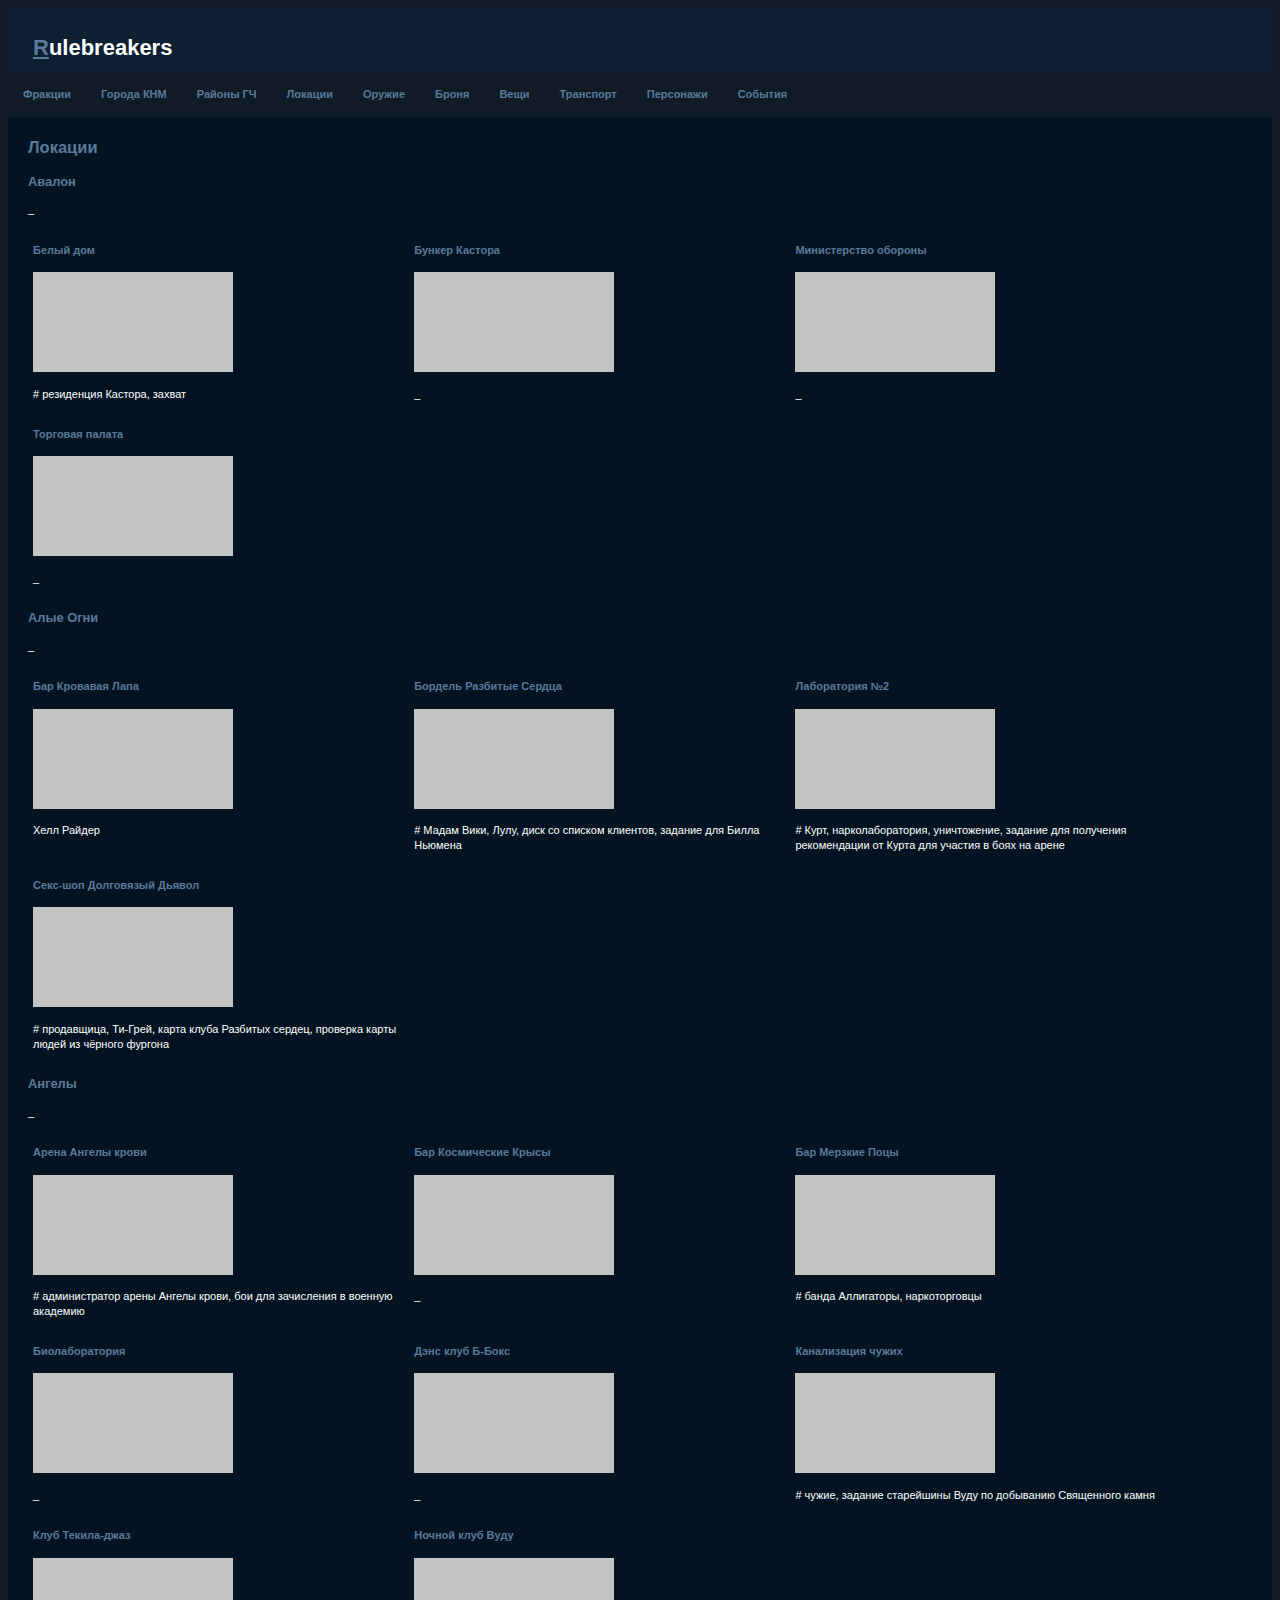
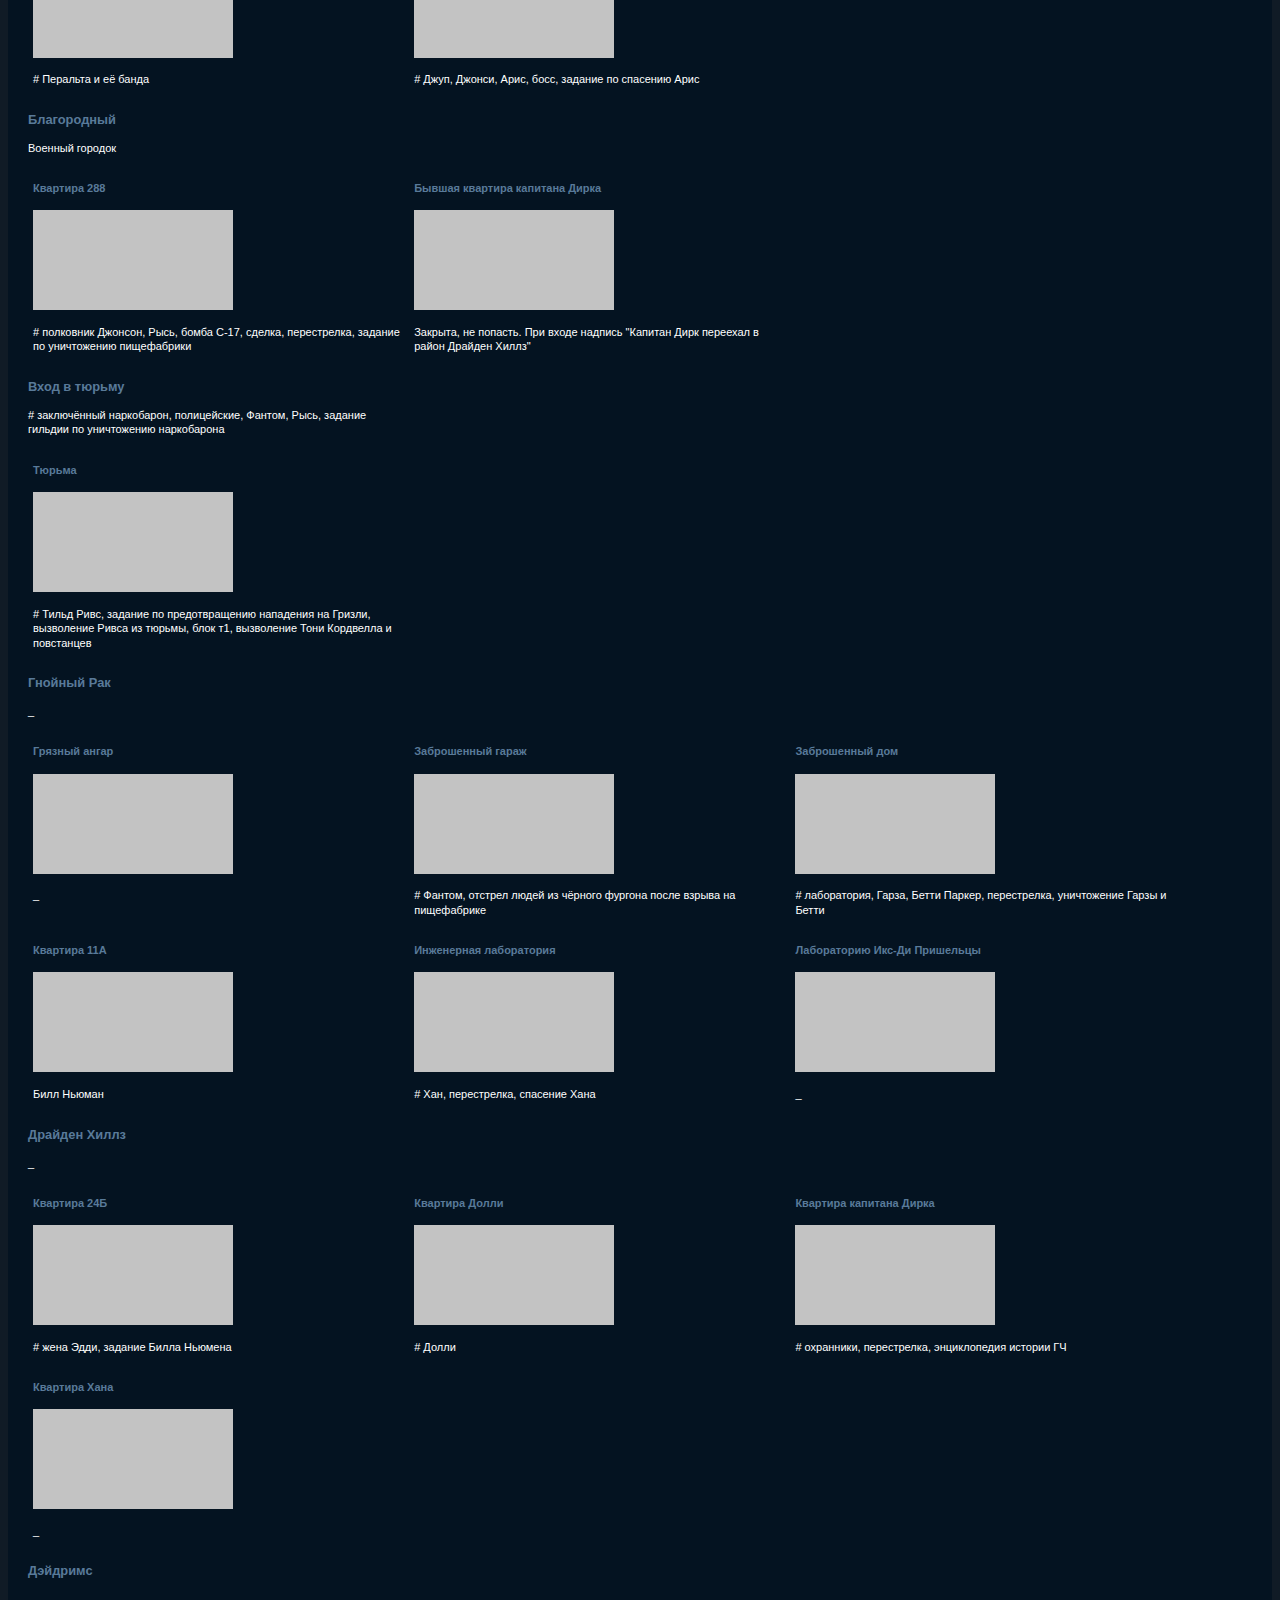
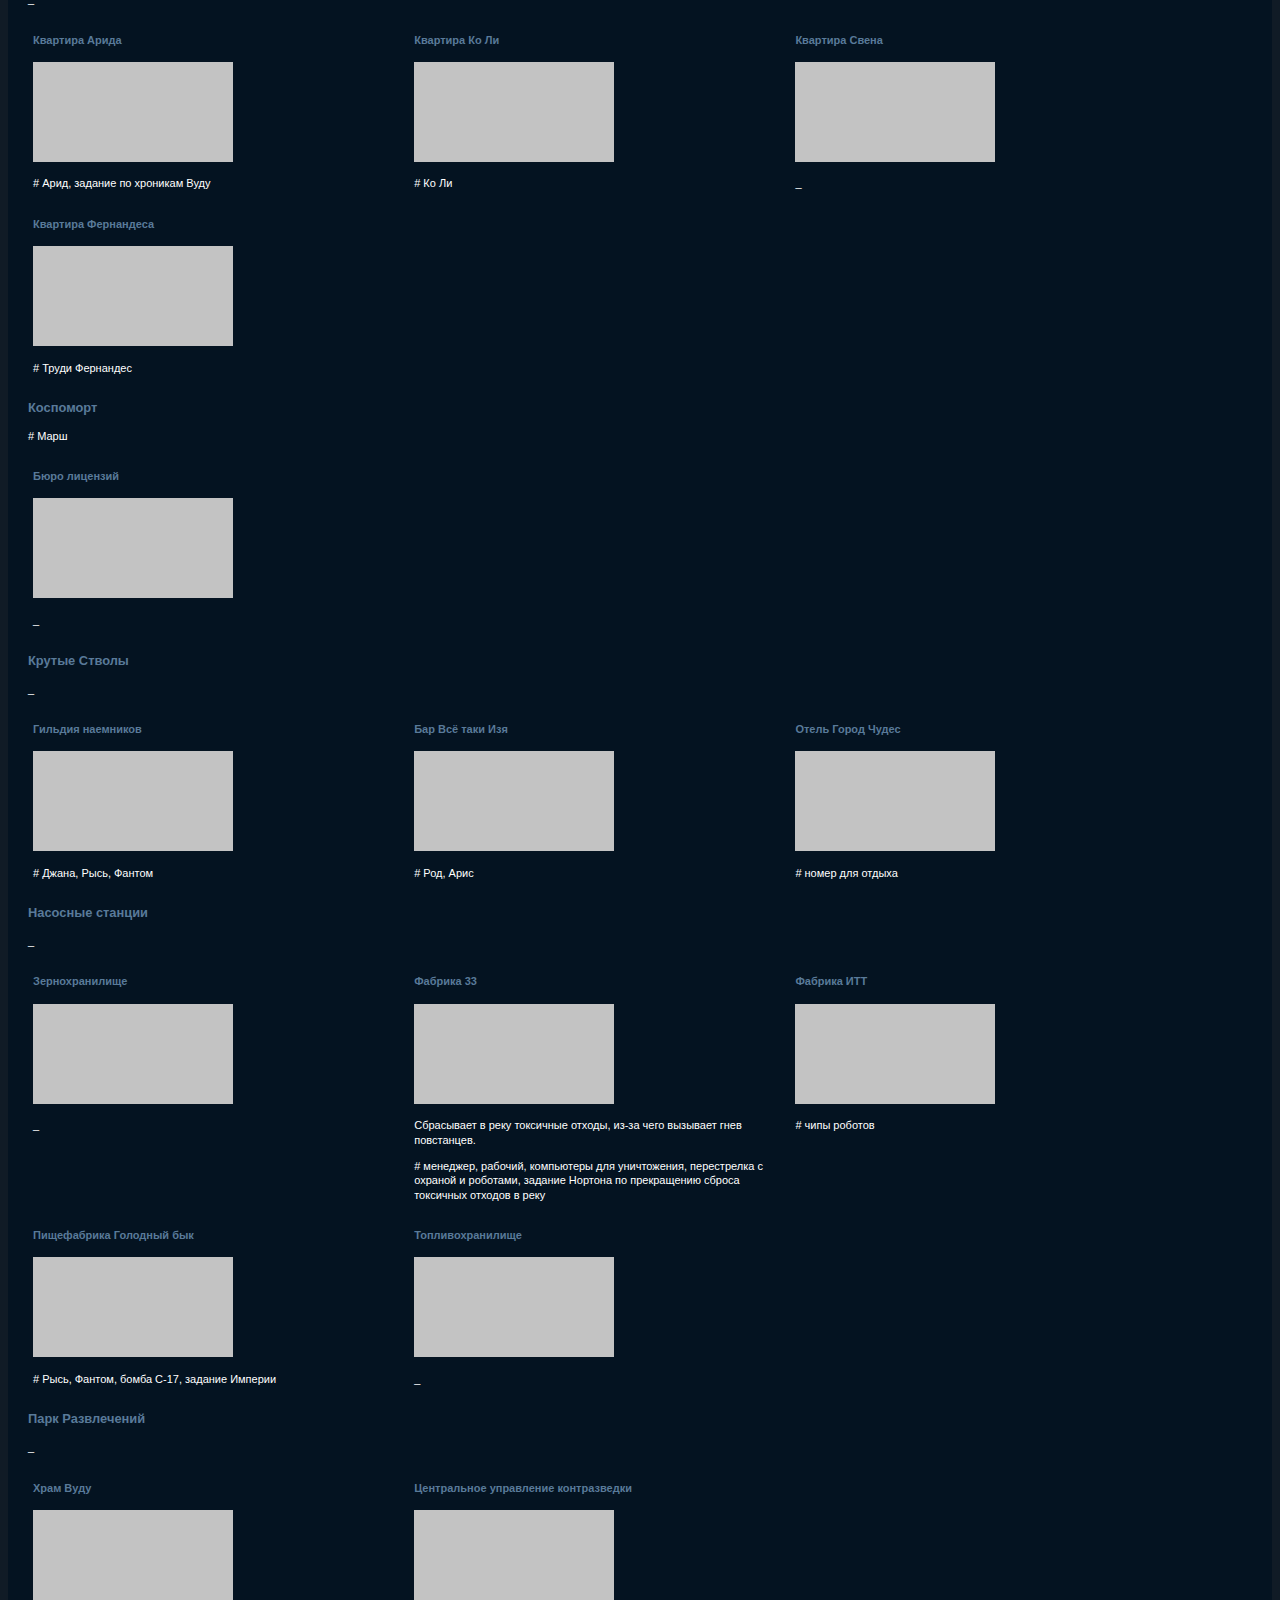
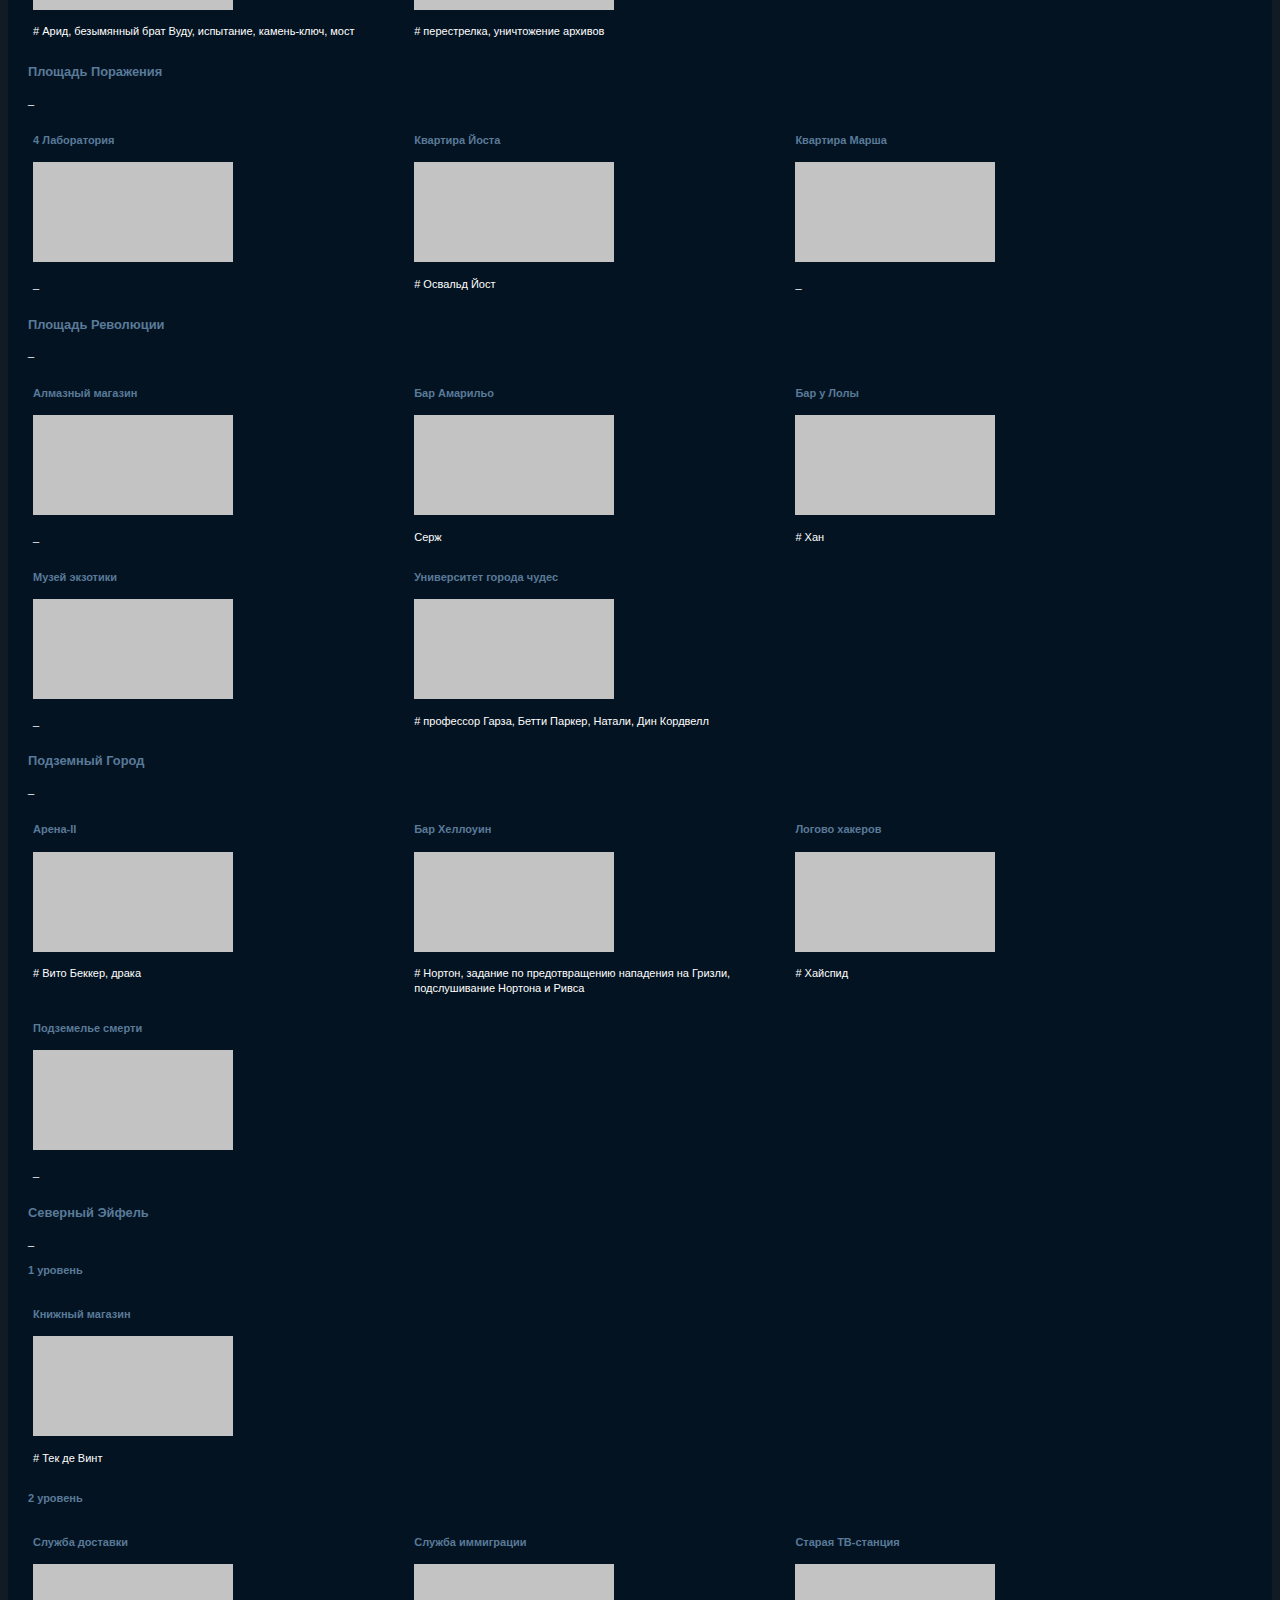
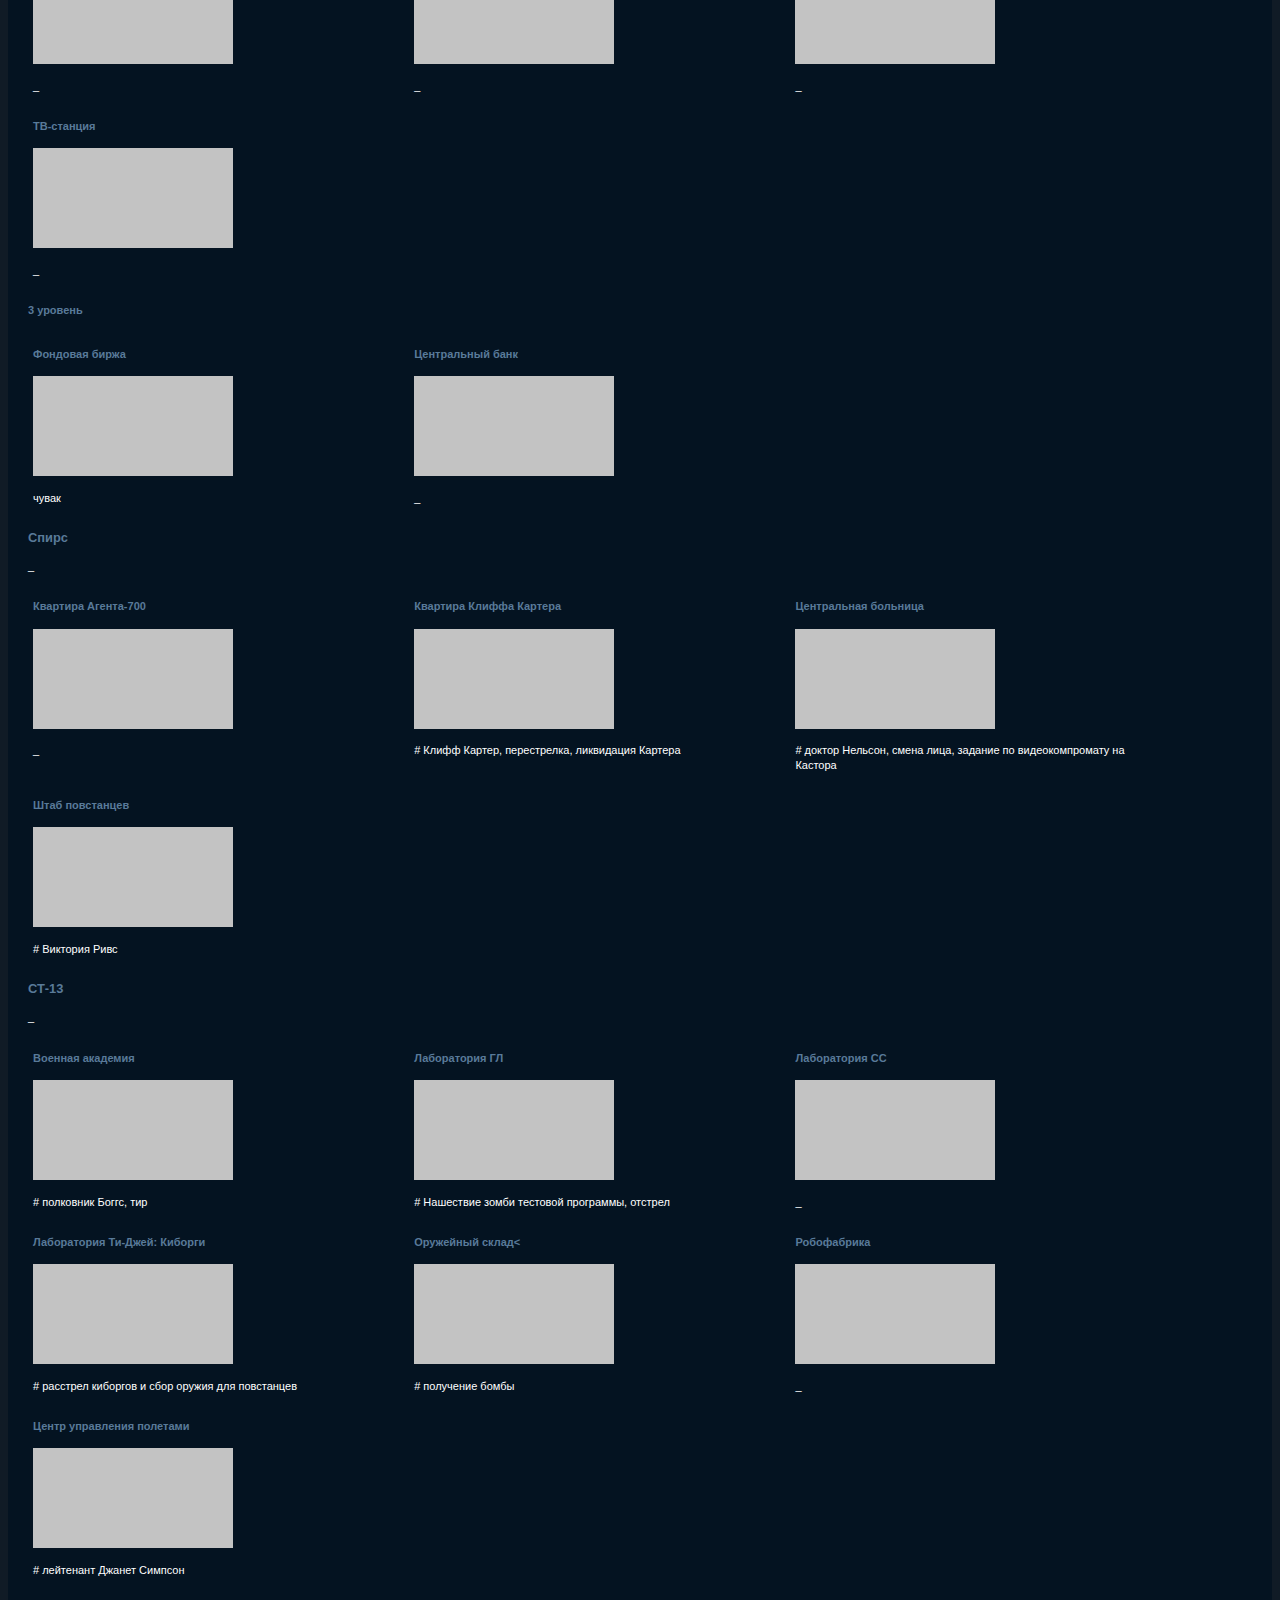
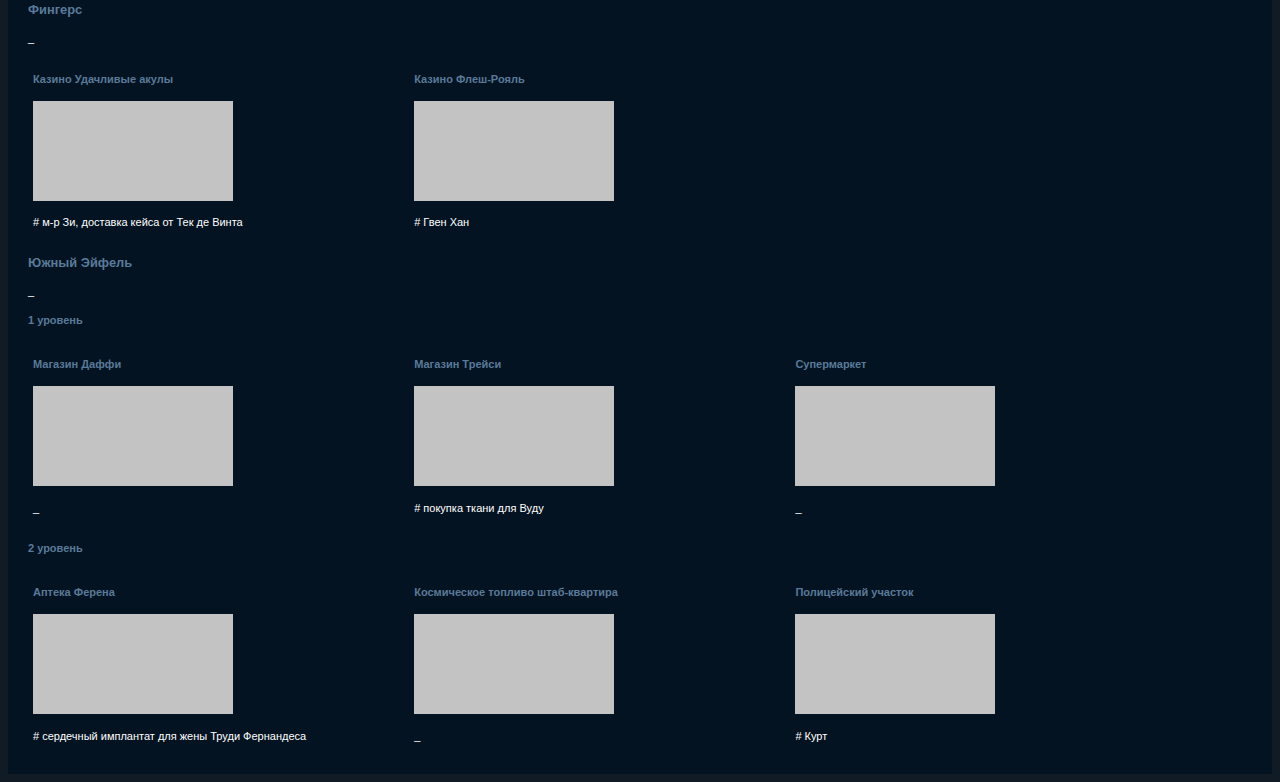
<file: pages/locations.html>
<!DOCTYPE html>
<html lang="ru">
<head>
	<meta charset="UTF-8">
	<title>Locations</title>
	<link rel="stylesheet" href="../css/style.css">
</head>
<body>
	<header>
		<div class="wrap_h1">
			<h1><a href="../index.html">R</a>ulebreakers</h1>
		</div>
		<div class="menu">
			<a href="../index.html#countries">Фракции</a>
			<a href="../index.html#ciwcities">Города КНМ</a>
			<a href="../index.html#mctowns">Районы ГЧ</a>
			<a href="#">Локации</a>
			<a href="weapons.html">Оружие</a>
			<a href="armor.html">Броня</a>
			<a href="items.html">Вещи</a>
			<a href="transport.html">Транспорт</a>
			<a href="characters.html">Персонажи</a>
			<a href="events.html">События</a>
		</div>
	</header>
	
	<main>
	<h2>Локации</h2>

<!-- Авалон -->
	<h3>Авалон</h3>
	<p>_</p>
	<div class="block">
		<div class="inner-block">
			<h4><a name="№"></a>Белый дом</h4>
			<img src="../img/img.jpg" alt="Белый дом">
			<p># резиденция Кастора, захват</p>
		</div>
		<div class="inner-block">
			<h4><a name="№"></a>Бункер Кастора</h4>
			<img src="../img/img.jpg" alt="Бункер Кастора">
			<p>_</p>
		</div>
		<div class="inner-block">
			<h4><a name="№"></a>Министерство обороны</h4>
			<img src="../img/img.jpg" alt="Министерство обороны">
			<p>_</p>
		</div>
		<div class="inner-block">
			<h4><a name="№"></a>Торговая палата</h4>
			<img src="../img/img.jpg" alt="Торговая палата">
			<p>_</p>
		</div>
	</div>	

<!-- Алые Огни -->
	<h3>Алые Огни</h3>
	<p>_</p>
	<div class="block">
		<div class="inner-block">
			<h4><a name="№"></a>Бар Кровавая Лапа</h4>
			<img src="../img/img.jpg" alt="Бар Кровавая Лапа">
			<p>Хелл Райдер</p>
		</div>
		<div class="inner-block">
			<h4><a name="№"></a>Бордель Разбитые Сердца</h4>
			<img src="../img/img.jpg" alt="Бордель Разбитые Сердца">
			<p># Мадам Вики, Лулу, диск со списком клиентов, задание для Билла Ньюмена</p>
		</div>
		<div class="inner-block">
			<h4><a name="№"></a>Лаборатория №2</h4>
			<img src="../img/img.jpg" alt="Лаборатория №2">
			<p># Курт, нарколаборатория, уничтожение, задание для получения рекомендации от Курта для участия в боях на арене</p>
		</div>
		<div class="inner-block">
			<h4><a name="№"></a>Секс-шоп Долговязый Дьявол</h4>
			<img src="../img/img.jpg" alt="Секс-шоп Долговязый Дьявол">
			<p># продавщица, Ти-Грей, карта клуба Разбитых сердец, проверка карты людей из чёрного фургона</p>
		</div>
	</div>	

<!-- Ангелы -->
	<h3>Ангелы</h3>
	<p>_</p>
	<div class="block">
		<div class="inner-block">
			<h4><a name="№"></a>Арена Ангелы крови</h4>
			<img src="../img/img.jpg" alt="Арена Ангелы крови">
			<p># администратор арены Ангелы крови, бои для зачисления в военную академию</p>
		</div>
		<div class="inner-block">
			<h4><a name="№"></a>Бар Космические Крысы</h4>
			<img src="../img/img.jpg" alt="Бар Космические Крысы">
			<p>_</p>
		</div>
		<div class="inner-block">
			<h4><a name="№"></a>Бар Мерзкие Поцы</h4>
			<img src="../img/img.jpg" alt="Бар Мерзкие Поцы">
			<p># банда Аллигаторы, наркоторговцы</p>
		</div>
		<div class="inner-block">
			<h4><a name="№"></a>Биолаборатория</h4>
			<img src="../img/img.jpg" alt="Биолаборатория">
			<p>_</p>
		</div>
		<div class="inner-block">
			<h4><a name="№"></a>Дэнс клуб Б-Бокс</h4>
			<img src="../img/img.jpg" alt="Дэнс клуб Б-Бокс">
			<p>_</p>
		</div>
		<div class="inner-block">
			<h4><a name="№"></a>Канализация чужих</h4>
			<img src="../img/img.jpg" alt="Канализация чужих">
			<p># чужие, задание старейшины Вуду по добыванию Священного камня</p>
		</div>
		<div class="inner-block">
			<h4><a name="№"></a>Клуб Текила-джаз</h4>
			<img src="../img/img.jpg" alt="Клуб Текила-джаз">
			<p># Перальта и её банда</p>
		</div>
		<div class="inner-block">
			<h4><a name="№"></a>Ночной клуб Вуду</h4>
			<img src="../img/img.jpg" alt="Ночной клуб Вуду">
			<p># Джуп, Джонси, Арис, босс, задание по спасению Арис</p>
		</div>
	</div>	

<!-- Благородный -->
	<h3>Благородный</h3>
	<p>Военный городок</p>
	<div class="block">
		<div class="inner-block">
			<h4><a name="№"></a>Квартира 288</h4>
			<img src="../img/img.jpg" alt="Квартира 288">
			<p># полковник Джонсон, Рысь, бомба С-17, сделка, перестрелка, задание по уничтожению пищефабрики</p>
		</div>
		<div class="inner-block">
			<h4><a name="№"></a>Бывшая квартира капитана Дирка</h4>
			<img src="../img/img.jpg" alt="Бывшая квартира капитана Дирка">
			<p>Закрыта, не попасть. При входе надпись "Капитан Дирк переехал в район Драйден Хиллз"</p>
		</div>
	</div>	

<!-- Вход в тюрьму -->
	<h3>Вход в тюрьму</h3>
	<p># заключённый наркобарон, полицейские, Фантом, Рысь, задание гильдии по уничтожению наркобарона</p>
	<div class="block">
		<div class="inner-block">
			<h4><a name="№"></a>Тюрьма</h4>
			<img src="../img/img.jpg" alt="Тюрьма">
			<p># Тильд Ривс, задание по предотвращению нападения на Гризли, вызволение Ривса из тюрьмы, блок т1, вызволение Тони Кордвелла и повстанцев</p>
		</div>
	</div>	

<!-- Гнойный Рак -->
	<h3>Гнойный Рак</h3>
	<p>_</p>
	<div class="block">
		<div class="inner-block">
			<h4><a name="№"></a>Грязный ангар</h4>
			<img src="../img/img.jpg" alt="Грязный ангар">
			<p>_</p>
		</div>
		<div class="inner-block">
			<h4><a name="№"></a>Заброшенный гараж</h4>
			<img src="../img/img.jpg" alt="Заброшенный гараж">
			<p># Фантом, отстрел людей из чёрного фургона после взрыва на пищефабрике</p>
		</div>
		<div class="inner-block">
			<h4><a name="№"></a>Заброшенный дом</h4>
			<img src="../img/img.jpg" alt="Заброшенный дом">
			<p># лаборатория, Гарза, Бетти Паркер, перестрелка, уничтожение Гарзы и Бетти</p>
		</div>
		<div class="inner-block">
			<h4><a name="№"></a>Квартира 11А</h4>
			<img src="../img/img.jpg" alt="Квартира 11А">
			<p>Билл Ньюман</p>
		</div>
		<div class="inner-block">
			<h4><a name="№"></a>Инженерная лаборатория</h4>
			<img src="../img/img.jpg" alt="Инженерная лаборатория">
			<p># Хан, перестрелка, спасение Хана</p>
		</div>
		<div class="inner-block">
			<h4><a name="№"></a>Лабораторию Икс-Ди Пришельцы</h4>
			<img src="../img/img.jpg" alt="Лабораторию Икс-Ди Пришельцы">
			<p>_</p>
		</div>
	</div>	

<!-- Драйден Хиллз -->
	<h3>Драйден Хиллз</h3>
	<p>_</p>
	<div class="block">
		<div class="inner-block">
			<h4><a name="№"></a>Квартира 24Б</h4>
			<img src="../img/img.jpg" alt="Квартира 24Б">
			<p># жена Эдди, задание Билла Ньюмена</p>
		</div>
		<div class="inner-block">
			<h4><a name="№"></a>Квартира Долли</h4>
			<img src="../img/img.jpg" alt="Квартира Долли">
			<p># Долли</p>
		</div>
		<div class="inner-block">
			<h4><a name="№"></a>Квартира капитана Дирка</h4>
			<img src="../img/img.jpg" alt="Квартира капитана Дирка">
			<p># охранники, перестрелка, энциклопедия истории ГЧ</p>
		</div>
		<div class="inner-block">
			<h4><a name="№"></a>Квартира Хана</h4>
			<img src="../img/img.jpg" alt="Квартира Хана">
			<p>_</p>
		</div>
	</div>	

<!-- Дэйдримс -->
	<h3>Дэйдримс</h3>
	<p>_</p>
	<div class="block">
		<div class="inner-block">
			<h4><a name="№"></a>Квартира Арида</h4>
			<img src="../img/img.jpg" alt="Квартира Арида">
			<p># Арид, задание по хроникам Вуду</p>
		</div>
		<div class="inner-block">
			<h4><a name="№"></a>Квартира Ко Ли</h4>
			<img src="../img/img.jpg" alt="Квартира Ли">
			<p># Ко Ли</p>
		</div>
		<div class="inner-block">
			<h4><a name="№"></a>Квартира Свена</h4>
			<img src="../img/img.jpg" alt="Квартира Свена">
			<p>_</p>
		</div>
		<div class="inner-block">
			<h4><a name="№"></a>Квартира Фернандеса</h4>
			<img src="../img/img.jpg" alt="Квартира Ли">
			<p># Труди Фернандес</p>
		</div>
	</div>	

<!-- Коспоморт -->
	<h3>Коспоморт</h3>
	<p># Марш</p>
	<div class="block">
		<div class="inner-block">
			<h4><a name="№"></a>Бюро лицензий</h4>
			<img src="../img/img.jpg" alt="Бюро лицензий">
			<p>_</p>
		</div>
	</div>	

<!-- Крутые Стволы -->
	<h3>Крутые Стволы</h3>
	<p>_</p>
	<div class="block">
		<div class="inner-block">
			<h4><a name="№"></a>Гильдия наемников</h4>
			<img src="../img/img.jpg" alt="Гильдия наемников">
			<p># Джана, Рысь, Фантом</p>
		</div>
		<div class="inner-block">
			<h4><a name="№"></a>Бар Всё таки Изя</h4>
			<img src="../img/img.jpg" alt="Бар Всё таки Изя">
			<p># Род, Арис</p>
		</div>
		<div class="inner-block">
			<h4><a name="№"></a>Отель Город Чудес</h4>
			<img src="../img/img.jpg" alt="Отель Город Чудес">
			<p># номер для отдыха</p>
		</div>
	</div>		

<!-- Насосные станции -->
	<h3>Насосные станции</h3>
	<p>_</p>
	<div class="block">
		<div class="inner-block">
			<h4><a name="№"></a>Зернохранилище</h4>
			<img src="../img/img.jpg" alt="Зернохранилище">
			<p>_</p>
		</div>
		<div class="inner-block">
			<h4><a name="№"></a>Фабрика 33</h4>
			<img src="../img/img.jpg" alt="Фабрика 33">
			<p>Сбрасывает в реку токсичные отходы, из-за чего вызывает гнев повстанцев.</p>
			<p># менеджер, рабочий, компьютеры для уничтожения, перестрелка с охраной и роботами, задание Нортона по прекращению сброса токсичных отходов в реку</p>
		</div>
		<div class="inner-block">
			<h4><a name="№"></a>Фабрика ИТТ</h4>
			<img src="../img/img.jpg" alt="Фабрика ИТТ">
			<p># чипы роботов</p>
		</div>
		<div class="inner-block">
			<h4><a name="№"></a>Пищефабрика Голодный бык</h4>
			<img src="../img/img.jpg" alt="Пищефабрика Голодный бык">
			<p># Рысь, Фантом, бомба С-17, задание Империи</p>
		</div>
		<div class="inner-block">
			<h4><a name="№"></a>Топливохранилище</h4>
			<img src="../img/img.jpg" alt="Топливохранилище">
			<p>_</p>
		</div>
	</div>	

<!-- Парк Развлечений -->
	<h3>Парк Развлечений</h3>
	<p>_</p>
	<div class="block">
		<div class="inner-block">
			<h4><a name="№"></a>Храм Вуду</h4>
			<img src="../img/img.jpg" alt="Храм Вуду">
			<p># Арид, безымянный брат Вуду, испытание, камень-ключ, мост</p>
		</div>
		<div class="inner-block">
			<h4><a name="№"></a>Центральное управление контразведки</h4>
			<img src="../img/img.jpg" alt="Центральное управление контразведки">
			<p># перестрелка, уничтожение архивов</p>
		</div>
	</div>	

<!-- Площадь Поражения -->
	<h3>Площадь Поражения</h3>
	<p>_</p>
	<div class="block">
		<div class="inner-block">
			<h4><a name="№"></a>4 Лаборатория</h4>
			<img src="../img/img.jpg" alt="4 Лаборатория">
			<p>_</p>
		</div>
		<div class="inner-block">
			<h4><a name="№"></a>Квартира Йоста</h4>
			<img src="../img/img.jpg" alt="Квартира Йоста">
			<p># Освальд Йост</p>
		</div>
		<div class="inner-block">
			<h4><a name="№"></a>Квартира Марша</h4>
			<img src="../img/img.jpg" alt="Квартира Марша">
			<p>_</p>
		</div>
	</div>	

<!-- Площадь Революции -->
	<h3>Площадь Революции</h3>
	<p>_</p>
	<div class="block">
		<div class="inner-block">
			<h4><a name="№"></a>Алмазный магазин</h4>
			<img src="../img/img.jpg" alt="Алмазный магазин">
			<p>_</p>
		</div>
		<div class="inner-block">
			<h4><a name="№"></a>Бар Амарильо</h4>
			<img src="../img/img.jpg" alt="Бар Амарильо">
			<p>Серж</p>
		</div>
		<div class="inner-block">
			<h4><a name="№"></a>Бар у Лолы</h4>
			<img src="../img/img.jpg" alt="Бар у Лолы">
			<p># Хан</p>
		</div>
		<div class="inner-block">
			<h4><a name="№"></a>Музей экзотики</h4>
			<img src="../img/img.jpg" alt="Музей экзотики">
			<p>_</p>
		</div>
		<div class="inner-block">
			<h4><a name="№"></a>Университет города чудес</h4>
			<img src="../img/img.jpg" alt="Университет города чудес">
			<p># профессор Гарза, Бетти Паркер, Натали, Дин Кордвелл</p>
		</div>
	</div>	

<!-- Подземный Город -->
	<h3>Подземный Город</h3>
	<p>_</p>
	<div class="block">
		<div class="inner-block">
			<h4><a name="№"></a>Арена-II</h4>
			<img src="../img/img.jpg" alt="Арена-II">
			<p># Вито Беккер, драка</p>
		</div>
		<div class="inner-block">
			<h4><a name="№"></a>Бар Хеллоуин</h4>
			<img src="../img/img.jpg" alt="Бар Хеллоуин">
			<p># Нортон, задание по предотвращению нападения на Гризли, подслушивание Нортона и Ривса</p>
		</div>
		<div class="inner-block">
			<h4><a name="№"></a>Логово хакеров</h4>
			<img src="../img/img.jpg" alt="Логово хакеров">
			<p># Хайспид</p>
		</div>
		<div class="inner-block">
			<h4><a name="№"></a>Подземелье смерти</h4>
			<img src="../img/img.jpg" alt="Подземелье смерти">
			<p>_</p>
		</div>
	</div>	

<!-- Северный Эйфель -->
	<h3>Северный Эйфель</h3>
	<p>_</p>
	<h4>1 уровень</h4>
	<div class="block">
		<div class="inner-block">
			<h4><a name="№"></a>Книжный магазин</h4>
			<img src="../img/img.jpg" alt="Книжный магазин">
			<p># Тек де Винт</p>
		</div>
	</div>
	<h4>2 уровень</h4>
	<div class="block">
		<div class="inner-block">
			<h4><a name="№"></a>Служба доставки</h4>
			<img src="../img/img.jpg" alt="Служба доставки">
			<p>_</p>
		</div>
		<div class="inner-block">
			<h4><a name="№"></a>Служба иммиграции</h4>
			<img src="../img/img.jpg" alt="Служба иммиграции">
			<p>_</p>
		</div>
		<div class="inner-block">
			<h4><a name="№"></a>Старая ТВ-станция</h4>
			<img src="../img/img.jpg" alt="Старая ТВ-станция">
			<p>_</p>
		</div>
		<div class="inner-block">
			<h4><a name="№"></a>ТВ-станция</h4>
			<img src="../img/img.jpg" alt="ТВ-станция">
			<p>_</p>
		</div>
	</div>
	<h4>3 уровень</h4>
	<div class="block">
		<div class="inner-block">
			<h4><a name="№"></a>Фондовая биржа</h4>
			<img src="../img/img.jpg" alt="Фондовая биржа">
			<p>чувак</p>
		</div>
		<div class="inner-block">
			<h4><a name="№"></a>Центральный банк</h4>
			<img src="../img/img.jpg" alt="Центральный банк">
			<p>_</p>
		</div>
	</div>	

<!-- Спирс -->
	<h3>Спирс</h3>
	<p>_</p>
	<div class="block">
		<div class="inner-block">
			<h4><a name="№"></a>Квартира Агента-700</h4>
			<img src="../img/img.jpg" alt="Квартира Агента-700">
			<p>_</p>
		</div>
		<div class="inner-block">
			<h4><a name="№"></a>Квартира Клиффа Картера</h4>
			<img src="../img/img.jpg" alt="Квартира Клиффа Картера">
			<p># Клифф Картер, перестрелка, ликвидация Картера</p>
		</div>
		<div class="inner-block">
			<h4><a name="№"></a>Центральная больница</h4>
			<img src="../img/img.jpg" alt="Центральная больница">
			<p># доктор Нельсон, смена лица, задание по видеокомпромату на Кастора</p>
		</div>
		<div class="inner-block">
			<h4><a name="№"></a>Штаб повстанцев</h4>
			<img src="../img/img.jpg" alt="Штаб повстанцев">
			<p># Виктория Ривс</p>
		</div>
	</div>	

<!-- СТ-13 -->
	<h3>СТ-13</h3>
	<p>_</p>
	<div class="block">
		<div class="inner-block">
			<h4><a name="№"></a>Военная академия</h4>
			<img src="../img/img.jpg" alt="Военная академия">
			<p># полковник Боггс, тир</p>
		</div>
		<div class="inner-block">
			<h4><a name="№"></a>Лаборатория ГЛ</h4>
			<img src="../img/img.jpg" alt="Лаборатория ГЛ">
			<p># Нашествие зомби тестовой программы, отстрел</p>
		</div>
		<div class="inner-block">
			<h4><a name="№"></a>Лаборатория СС</h4>
			<img src="../img/img.jpg" alt="Лаборатория СС">
			<p>_</p>
		</div>
		<div class="inner-block">
			<h4><a name="№"></a>Лаборатория Ти-Джей: Киборги</h4>
			<img src="../img/img.jpg" alt="Лаборатория Ти-Джей: Киборги">
			<p># расстрел киборгов и сбор оружия для повстанцев</p>
		</div>
		<div class="inner-block">
			<h4><a name="№"></a>Оружейный склад<</h4>
			<img src="../img/img.jpg" alt="Оружейный склад<">
			<p># получение бомбы</p>
		</div>
		<div class="inner-block">
			<h4><a name="№"></a>Робофабрика</h4>
			<img src="../img/img.jpg" alt="Робофабрика">
			<p>_</p>
		</div>
		<div class="inner-block">
			<h4><a name="№"></a>Центр управления полетами</h4>
			<img src="../img/img.jpg" alt="Центр управления полетами">
			<p># лейтенант Джанет Симпсон</p>
		</div>
	</div>	

<!-- Фингерс -->
	<h3>Фингерс</h3>
	<p>_</p>
	<div class="block">
		<div class="inner-block">
			<h4><a name="№"></a>Казино Удачливые акулы</h4>
			<img src="../img/img.jpg" alt="Казино Удачливые акулы">
			<p># м-р Зи, доставка кейса от Тек де Винта</p>
		</div>
		<div class="inner-block">
			<h4><a name="№"></a>Казино Флеш-Рояль</h4>
			<img src="../img/img.jpg" alt="Казино Флеш-Рояль">
			<p># Гвен Хан</p>
		</div>
	</div>	

<!-- Южный Эйфель -->
	<h3>Южный Эйфель</h3>
	<p>_</p>
	<h4>1 уровень</h4>
	<div class="block">
		<div class="inner-block">
			<h4><a name="№"></a>Магазин Даффи</h4>
			<img src="../img/img.jpg" alt="Магазин Даффи">
			<p>_</p>
		</div>
		<div class="inner-block">
			<h4><a name="№"></a>Магазин Трейси</h4>
			<img src="../img/img.jpg" alt="Магазин Трейси">
			<p># покупка ткани для Вуду</p>
		</div>
		<div class="inner-block">
			<h4><a name="№"></a>Супермаркет</h4>
			<img src="../img/img.jpg" alt="Супермаркет">
			<p>_</p>
		</div>
	</div>
	<h4>2 уровень</h4>
	<div class="block">
		<div class="inner-block">
			<h4><a name="№"></a>Аптека Ферена</h4>
			<img src="../img/img.jpg" alt="Аптека Ферена">
			<p># сердечный имплантат для жены Труди Фернандеса</p>
		</div>
		<div class="inner-block">
			<h4><a name="№"></a>Космическое топливо штаб-квартира</h4>
			<img src="../img/img.jpg" alt="Космическое топливо штаб-квартира">
			<p>_</p>
		</div>
		<div class="inner-block">
			<h4><a name="№"></a>Полицейский участок</h4>
			<img src="../img/img.jpg" alt="Полицейский участок">
			<p># Курт</p>
		</div>
	</div>	
	</main>
</body>
</html>
</file>
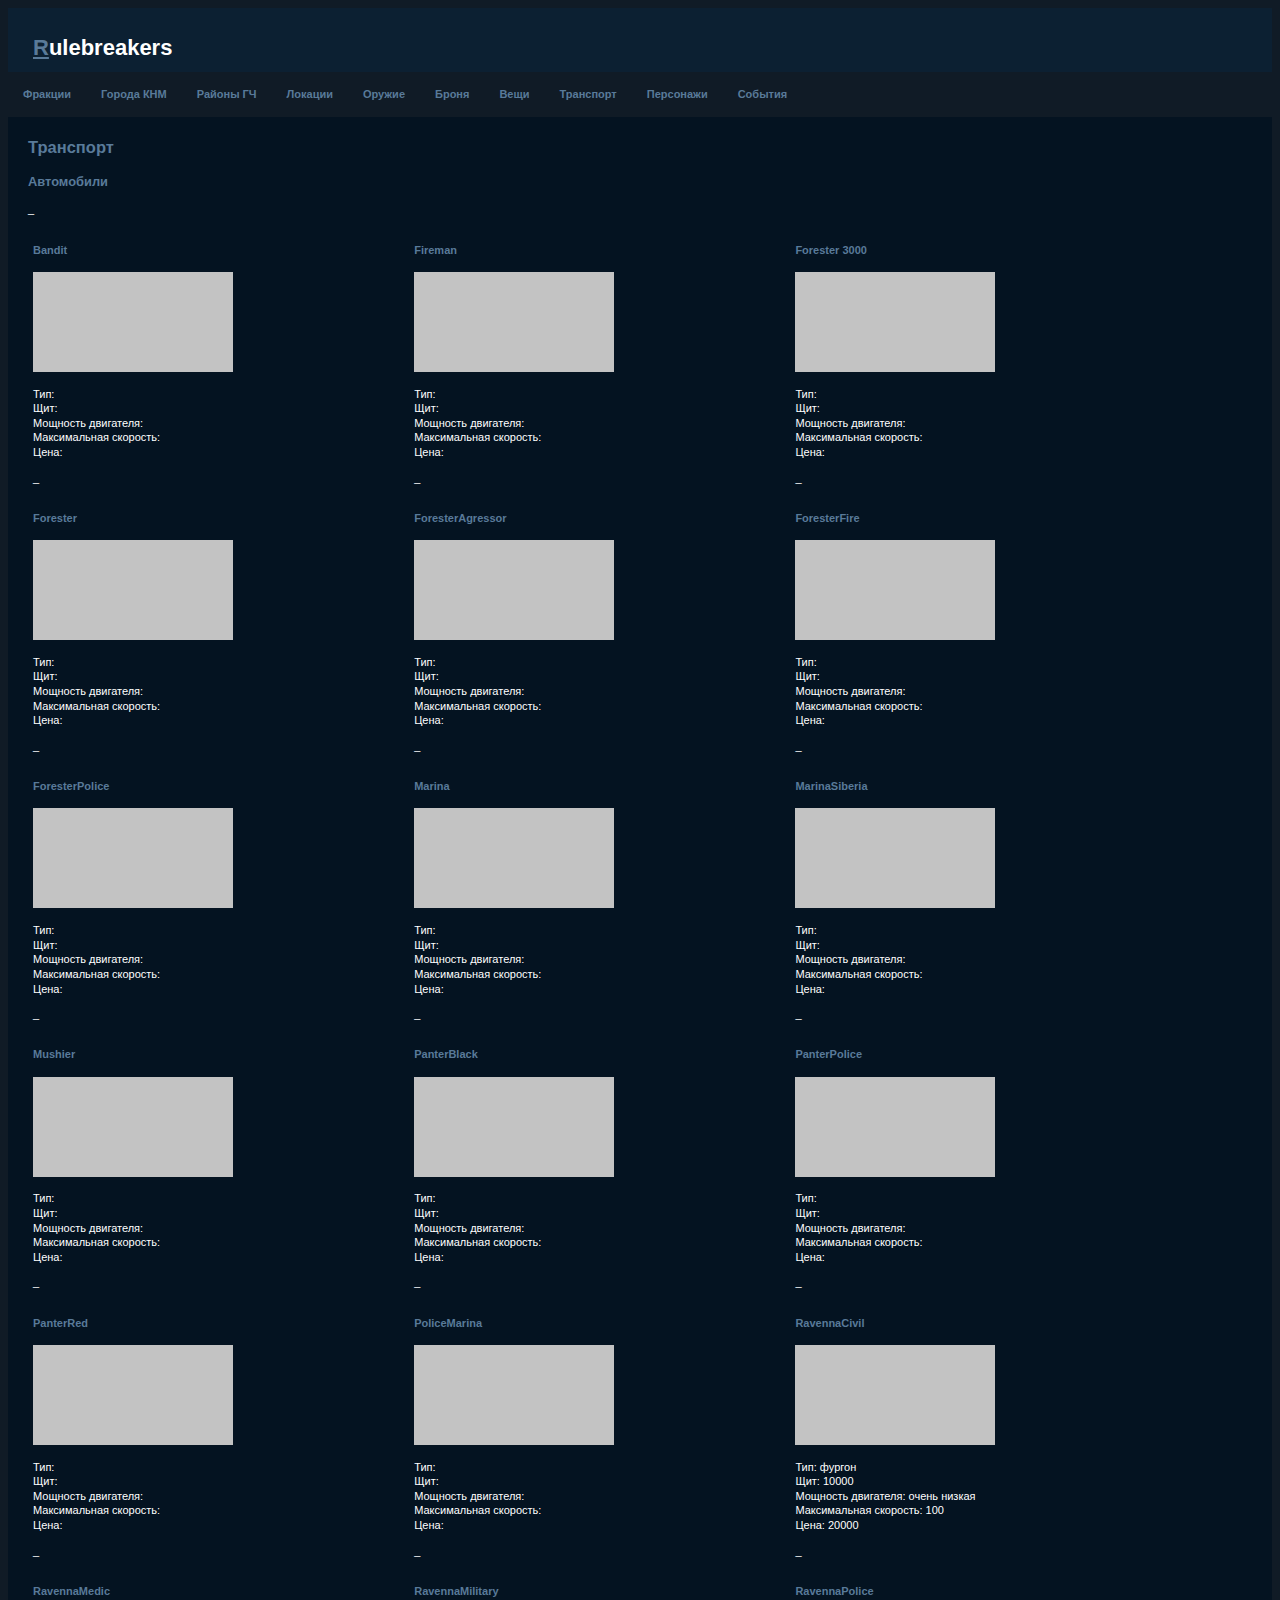
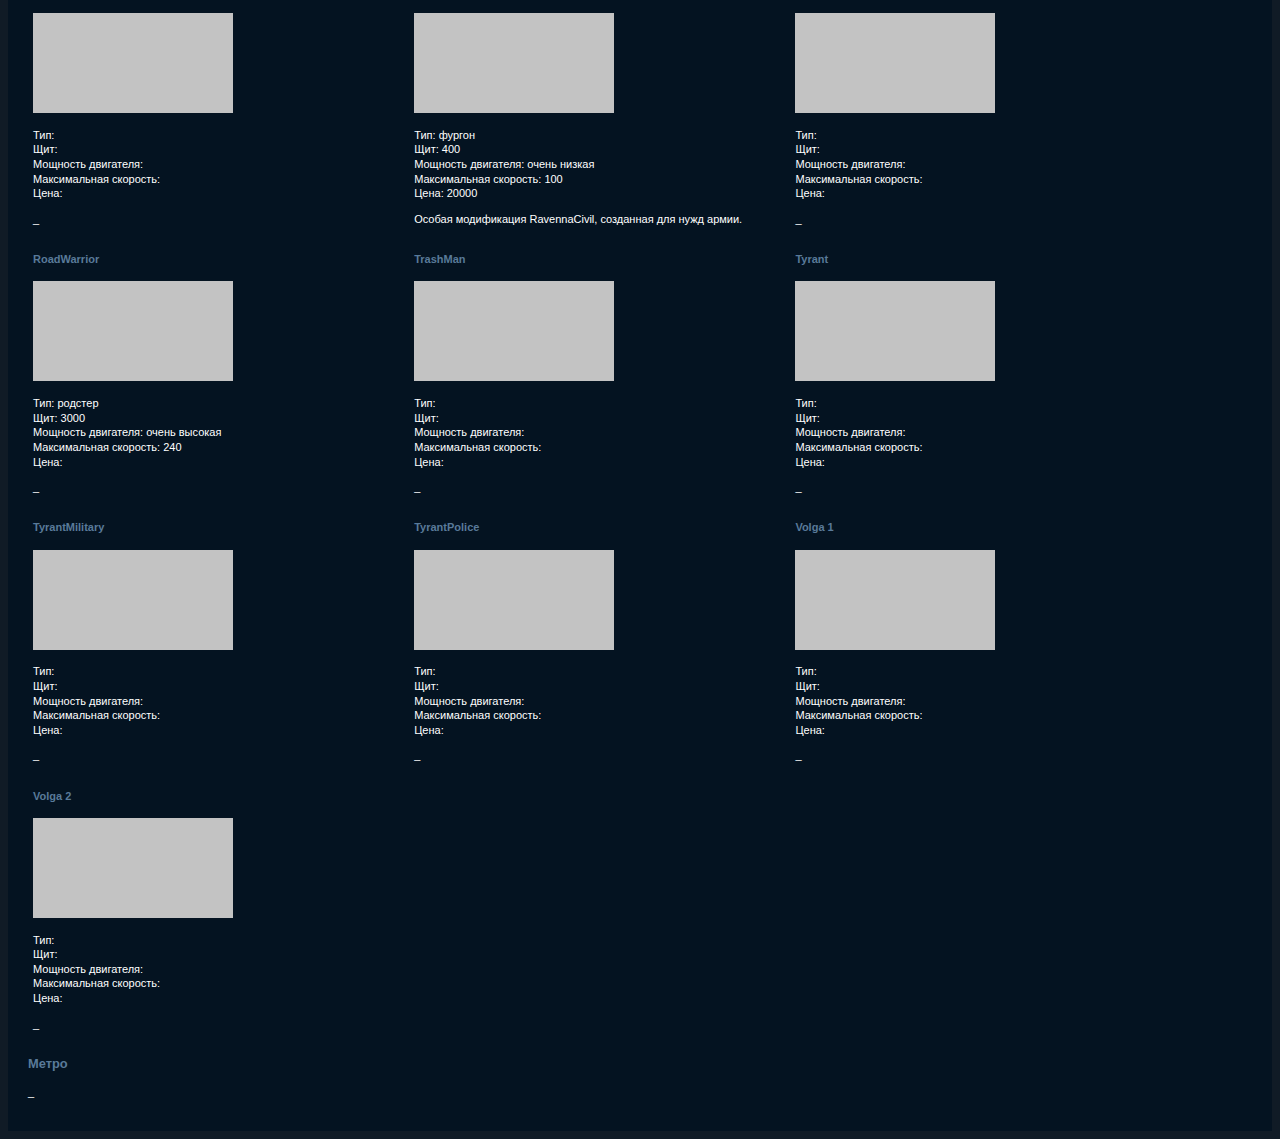
<file: pages/transport.html>
<!DOCTYPE html>
<html lang="ru">
<head>
	<meta charset="UTF-8">
	<title>Transport</title>
	<link rel="stylesheet" href="../css/style.css">
</head>
<body>
	<header>
		<div class="wrap_h1">
			<h1><a href="../index.html">R</a>ulebreakers</h1>
		</div>
		<div class="menu">
			<a href="../index.html#countries">Фракции</a>
			<a href="../index.html#ciwcities">Города КНМ</a>
			<a href="../index.html#mctowns">Районы ГЧ</a>
			<a href="locations.html">Локации</a>
			<a href="weapons.html">Оружие</a>
			<a href="armor.html">Броня</a>
			<a href="items.html">Вещи</a>
			<a href="#">Транспорт</a>
			<a href="characters.html">Персонажи</a>
			<a href="events.html">События</a>
		</div>
	</header>
	
	<main>
	<h2>Транспорт</h2>

	<h3>Автомобили</h3>
	<p>_</p>
	<div class="block">
		<div class="inner-block">
			<h4><a name="№"></a>Bandit</h4>
			<img src="../img/img.jpg" alt="Bandit">
			<p>Тип: <br>
			Щит: <br>
			Мощность двигателя: <br>
			Максимальная скорость: <br>
			Цена: </p>
			<p>_</p>
		</div>
		<div class="inner-block">
			<h4><a name="№"></a>Fireman</h4>
			<img src="../img/img.jpg" alt="Fireman">
			<p>Тип: <br>
			Щит: <br>
			Мощность двигателя: <br>
			Максимальная скорость: <br>
			Цена: </p>
			<p>_</p>
		</div>
		<div class="inner-block">
			<h4><a name="№"></a>Forester 3000</h4>
			<img src="../img/img.jpg" alt="Forrester 3000">
			<p>Тип: <br>
			Щит: <br>
			Мощность двигателя: <br>
			Максимальная скорость: <br>
			Цена: </p>
			<p>_</p>
		</div>
		<div class="inner-block">
			<h4><a name="№"></a>Forester</h4>
			<img src="../img/img.jpg" alt="Forester">
			<p>Тип: <br>
			Щит: <br>
			Мощность двигателя: <br>
			Максимальная скорость: <br>
			Цена: </p>
			<p>_</p>
		</div>
		<div class="inner-block">
			<h4><a name="№"></a>ForesterAgressor</h4>
			<img src="../img/img.jpg" alt="ForesterAgressor">
			<p>Тип: <br>
			Щит: <br>
			Мощность двигателя: <br>
			Максимальная скорость: <br>
			Цена: </p>
			<p>_</p>
		</div>
		<div class="inner-block">
			<h4><a name="№"></a>ForesterFire</h4>
			<img src="../img/img.jpg" alt="ForesterFire">
			<p>Тип: <br>
			Щит: <br>
			Мощность двигателя: <br>
			Максимальная скорость: <br>
			Цена: </p>
			<p>_</p>
		</div>
		<div class="inner-block">
			<h4><a name="№"></a>ForesterPolice</h4>
			<img src="../img/img.jpg" alt="ForesterPolice">
			<p>Тип: <br>
			Щит: <br>
			Мощность двигателя: <br>
			Максимальная скорость: <br>
			Цена: </p>
			<p>_</p>
		</div>
		<div class="inner-block">
			<h4><a name="№"></a>Marina</h4>
			<img src="../img/img.jpg" alt="Marina">
			<p>Тип: <br>
			Щит: <br>
			Мощность двигателя: <br>
			Максимальная скорость: <br>
			Цена: </p>
			<p>_</p>
		</div>
		<div class="inner-block">
			<h4><a name="№"></a>MarinaSiberia</h4>
			<img src="../img/img.jpg" alt="MarinaSiberia">
			<p>Тип: <br>
			Щит: <br>
			Мощность двигателя: <br>
			Максимальная скорость: <br>
			Цена: </p>
			<p>_</p>
		</div>
		<div class="inner-block">
			<h4><a name="№"></a>Mushier</h4>
			<img src="../img/img.jpg" alt="Mushier">
			<p>Тип: <br>
			Щит: <br>
			Мощность двигателя: <br>
			Максимальная скорость: <br>
			Цена: </p>
			<p>_</p>
		</div>
		<div class="inner-block">
			<h4><a name="№"></a>PanterBlack</h4>
			<img src="../img/img.jpg" alt="PanterBlack">
			<p>Тип: <br>
			Щит: <br>
			Мощность двигателя: <br>
			Максимальная скорость: <br>
			Цена: </p>
			<p>_</p>
		</div>
		<div class="inner-block">
			<h4><a name="№"></a>PanterPolice</h4>
			<img src="../img/img.jpg" alt="PanterPolice">
			<p>Тип: <br>
			Щит: <br>
			Мощность двигателя: <br>
			Максимальная скорость: <br>
			Цена: </p>
			<p>_</p>
		</div>
		<div class="inner-block">
			<h4><a name="№"></a>PanterRed</h4>
			<img src="../img/img.jpg" alt="PanterRed">
			<p>Тип: <br>
			Щит: <br>
			Мощность двигателя: <br>
			Максимальная скорость: <br>
			Цена: </p>
			<p>_</p>
		</div>
		<div class="inner-block">
			<h4><a name="№"></a>PoliceMarina</h4>
			<img src="../img/img.jpg" alt="PoliceMarina">
			<p>Тип: <br>
			Щит: <br>
			Мощность двигателя: <br>
			Максимальная скорость: <br>
			Цена: </p>
			<p>_</p>
		</div>
		<div class="inner-block">
			<h4><a name="№"></a>RavennaCivil</h4>
			<img src="../img/img.jpg" alt="MCM RavennaCivil">
			<p>Тип: фургон<br>
			Щит: 10000<br>
			Мощность двигателя: очень низкая<br>
			Максимальная скорость: 100<br>
			Цена: 20000</p>
			<p>_</p>
		</div>
		<div class="inner-block">
			<h4><a name="№"></a>RavennaMedic</h4>
			<img src="../img/img.jpg" alt="RavennaMedic">
			<p>Тип: <br>
			Щит: <br>
			Мощность двигателя: <br>
			Максимальная скорость: <br>
			Цена: </p>
			<p>_</p>
		</div>
		<div class="inner-block">
			<h4><a name="№"></a>RavennaMilitary</h4>
			<img src="../img/img.jpg" alt="RavennaMilitary">
			<p>Тип: фургон<br>
			Щит: 400<br>
			Мощность двигателя: очень низкая<br>
			Максимальная скорость: 100<br>
			Цена: 20000</p>
			<p>Особая модификация RavennaCivil, созданная для нужд армии.</p>
		</div>
		<div class="inner-block">
			<h4><a name="№"></a>RavennaPolice</h4>
			<img src="../img/img.jpg" alt="RavennaPolice">
			<p>Тип: <br>
			Щит: <br>
			Мощность двигателя: <br>
			Максимальная скорость: <br>
			Цена: </p>
			<p>_</p>
		</div>
		<div class="inner-block">
			<h4><a name="№"></a>RoadWarrior</h4>
			<img src="../img/img.jpg" alt="MCM RoadWarrior">
			<p>Тип: родстер<br>
			Щит: 3000<br>
			Мощность двигателя: очень высокая<br>
			Максимальная скорость: 240<br>
			Цена: </p>
			<p>_</p>
		</div>
		<div class="inner-block">
			<h4><a name="№"></a>TrashMan</h4>
			<img src="../img/img.jpg" alt="TrashMan">
			<p>Тип: <br>
			Щит: <br>
			Мощность двигателя: <br>
			Максимальная скорость: <br>
			Цена: </p>
			<p>_</p>
		</div>
		<div class="inner-block">
			<h4><a name="№"></a>Tyrant</h4>
			<img src="../img/img.jpg" alt="Tyrant">
			<p>Тип: <br>
			Щит: <br>
			Мощность двигателя: <br>
			Максимальная скорость: <br>
			Цена: </p>
			<p>_</p>
		</div>
		<div class="inner-block">
			<h4><a name="№"></a>TyrantMilitary</h4>
			<img src="../img/img.jpg" alt="TyrantMilitary">
			<p>Тип: <br>
			Щит: <br>
			Мощность двигателя: <br>
			Максимальная скорость: <br>
			Цена: </p>
			<p>_</p>
		</div>
		<div class="inner-block">
			<h4><a name="№"></a>TyrantPolice</h4>
			<img src="../img/img.jpg" alt="TyrantPolice">
			<p>Тип: <br>
			Щит: <br>
			Мощность двигателя: <br>
			Максимальная скорость: <br>
			Цена: </p>
			<p>_</p>
		</div>
		<div class="inner-block">
			<h4><a name="№"></a>Volga 1</h4>
			<img src="../img/img.jpg" alt="Volga">
			<p>Тип: <br>
			Щит: <br>
			Мощность двигателя: <br>
			Максимальная скорость: <br>
			Цена: </p>
			<p>_</p>
		</div>
		<div class="inner-block">
			<h4><a name="№"></a>Volga 2</h4>
			<img src="../img/img.jpg" alt="Volga">
			<p>Тип: <br>
			Щит: <br>
			Мощность двигателя: <br>
			Максимальная скорость: <br>
			Цена: </p>
			<p>_</p>
		</div>
	</div>	
	<h3>Метро</h3>
	<p>_</p>

	</main>
</body>
</html>
</file>
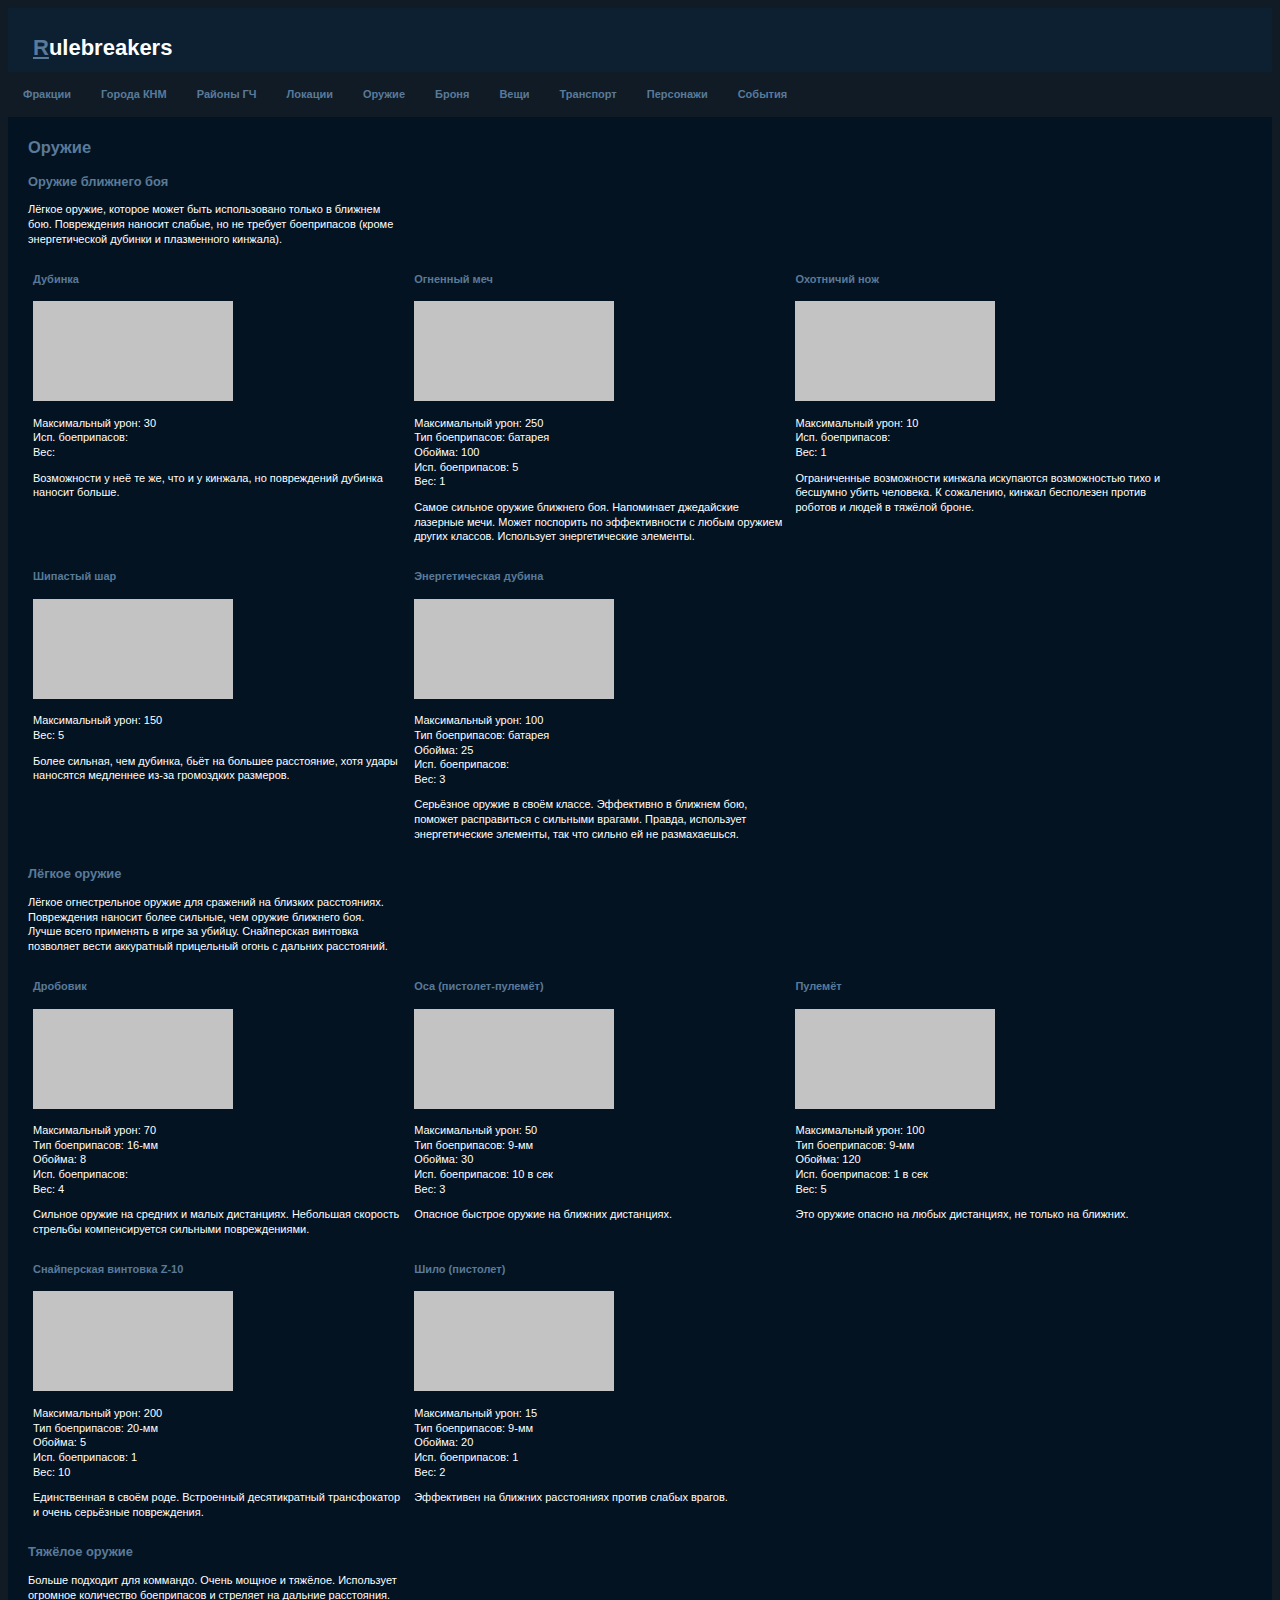
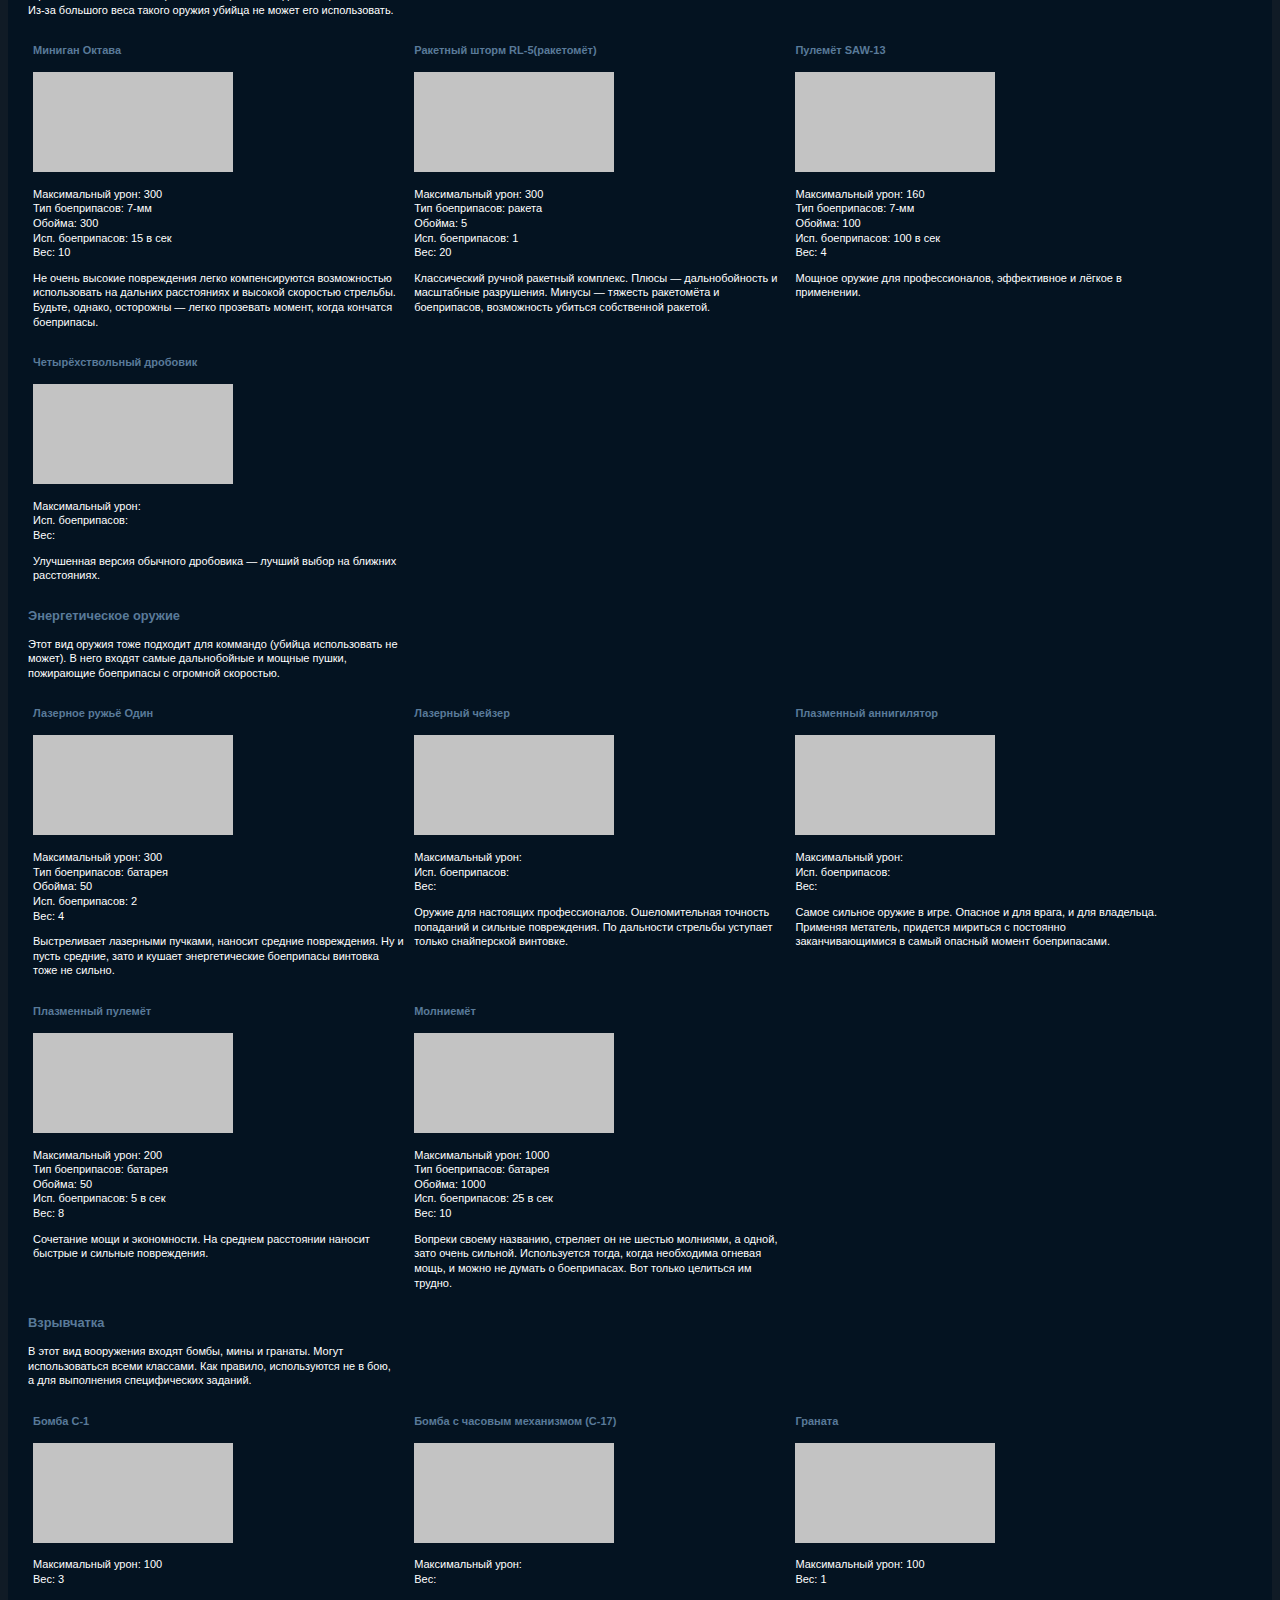
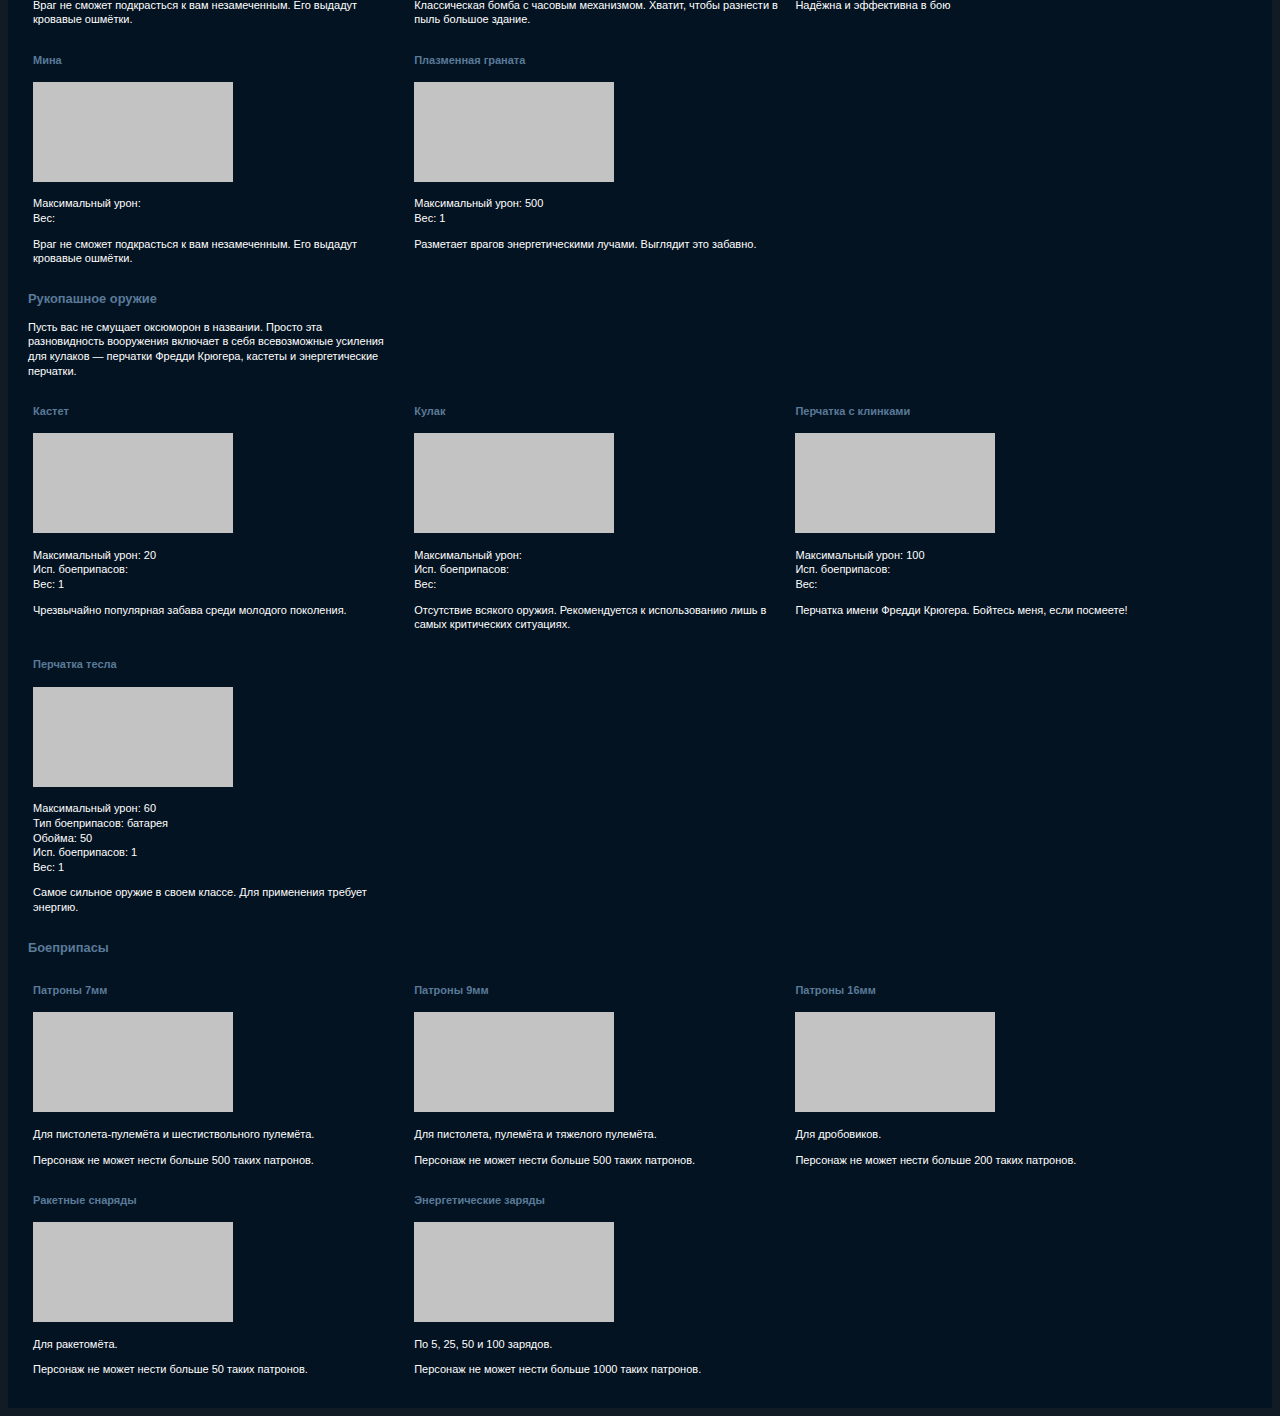
<file: pages/weapons.html>
<!DOCTYPE html>
<html lang="ru">
<head>
	<meta charset="UTF-8">
	<title>Weapons</title>
	<link rel="stylesheet" href="../css/style.css">
</head>
<body>
	<header>
		<div class="wrap_h1">
			<h1><a href="../index.html">R</a>ulebreakers</h1>
		</div>
		<div class="menu">
			<a href="../index.html#countries">Фракции</a>
			<a href="../index.html#ciwcities">Города КНМ</a>
			<a href="../index.html#mctowns">Районы ГЧ</a>
			<a href="locations.html">Локации</a>
			<a href="#">Оружие</a>
			<a href="armor.html">Броня</a>
			<a href="items.html">Вещи</a>
			<a href="transport.html">Транспорт</a>
			<a href="characters.html">Персонажи</a>
			<a href="events.html">События</a>
		</div>
	</header>
	
	<main>
	<h2>Оружие</h2>

<!-- Оружие ближнего боя -->
	<h3>Оружие ближнего боя</h3>
	<p>Лёгкое оружие, которое может быть использовано только в ближнем бою. Повреждения наносит слабые, но не требует боеприпасов (кроме энергетической дубинки и плазменного кинжала).</p>
	<div class="block">
		<div class="inner-block">
			<h4><a name="wasp"></a>Дубинка</h4>
			<img src="../img/img.jpg" alt="Дубинка">
			<p>Максимальный урон: 30<br>
			Исп. боеприпасов: <br>
			Вес: </p>
			<p>Возможности у неё те же, что и у кинжала, но повреждений дубинка наносит больше.</p>
		</div>
		<div class="inner-block">
			<h4><a name="lightsword"></a>Огненный меч</h4>
			<img src="../img/img.jpg" alt="Огненный меч">
			<p>Максимальный урон: 250<br>
			Тип боеприпасов: батарея<br>
			Обойма: 100<br>
			Исп. боеприпасов: 5<br>
			Вес: 1</p>
			<p>Самое сильное оружие ближнего боя. Напоминает джедайские лазерные мечи. Может поспорить по эффективности с любым оружием других классов. Использует энергетические элементы.</p>
		</div>
		<div class="inner-block">
			<h4><a name="knife"></a>Охотничий нож</h4>
			<img src="../img/img.jpg" alt="Охотничий нож">
			<p>Максимальный урон: 10<br>
			Исп. боеприпасов: <br>
			Вес: 1</p>
			<p>Ограниченные возможности кинжала искупаются возможностью тихо и бесшумно убить человека. К сожалению, кинжал бесполезен против роботов и людей в тяжёлой броне.</p>
		</div>
		<div class="inner-block">
			<h4><a name="wasp"></a>Шипастый шар</h4>
			<img src="../img/img.jpg" alt="Шипастый шар">
			<p>Максимальный урон: 150<br>
			Вес: 5</p>
			<p>Более сильная, чем дубинка, бьёт на большее расстояние, хотя удары наносятся медленнее из-за громоздких размеров.</p>
		</div>
		<div class="inner-block">
			<h4><a name="wasp"></a>Энергетическая дубина</h4>
			<img src="../img/img.jpg" alt="Энергетическая дубина">
			<p>Максимальный урон: 100<br>
			Тип боеприпасов: батарея<br>
			Обойма: 25<br>
			Исп. боеприпасов: <br>
			Вес: 3</p> 
			<p>Серьёзное оружие в своём классе. Эффективно в ближнем бою, поможет расправиться с сильными врагами. Правда, использует энергетические элементы, так что сильно ей не размахаешься.</p>
		</div>
	</div>	

<!-- Лёгкое оружие -->
	<h3>Лёгкое оружие</h3>
	<p>Лёгкое огнестрельное оружие для сражений на близких расстояниях. Повреждения наносит более сильные, чем оружие ближнего боя. Лучше всего применять в игре за убийцу. Снайперская винтовка позволяет вести аккуратный прицельный огонь с дальних расстояний. </p>
	<div class="block">
		<div class="inner-block">
			<h4><a name="shotgun"></a>Дробовик</h4>
			<img src="../img/img.jpg" alt="Дробовик">
			<p>Максимальный урон: 70<br>
			Тип боеприпасов: 16-мм<br>
			Обойма: 8<br>
			Исп. боеприпасов: <br>
			Вес: 4</p>
			<p>Сильное оружие на средних и малых дистанциях. Небольшая скорость стрельбы компенсируется сильными повреждениями.</p>
		</div>
		<div class="inner-block">
			<h4><a name="wasp"></a>Оса (пистолет-пулемёт)</h4>
			<img src="../img/img.jpg" alt="Оса (пистолет-пулемёт)">
			<p>Максимальный урон: 50<br>
			Тип боеприпасов: 9-мм<br>
			Обойма: 30<br>
			Исп. боеприпасов: 10 в сек<br>
			Вес: 3</p>
			<p>Опасное быстрое оружие на ближних дистанциях.</p>
		</div>
		<div class="inner-block">
			<h4><a name="wasp"></a>Пулемёт</h4>
			<img src="../img/img.jpg" alt="Пулемёт">
			<p>Максимальный урон: 100<br>
			Тип боеприпасов: 9-мм<br>
			Обойма: 120<br>
			Исп. боеприпасов: 1 в сек<br>
			Вес: 5</p>
			<p>Это оружие опасно на любых дистанциях, не только на ближних.</p>
		</div>
		<div class="inner-block">
			<h4><a name="wasp"></a>Снайперская винтовка Z-10</h4>
			<img src="../img/img.jpg" alt="Снайперская винтовка Z-10">
			<p>Максимальный урон: 200<br>
			Тип боеприпасов: 20-мм<br>
			Обойма: 5<br>
			Исп. боеприпасов: 1<br>
			Вес: 10</p> 
			<p>Единственная в своём роде. Встроенный десятикратный трансфокатор и очень серьёзные повреждения.</p>
		</div>
		<div class="inner-block">
			<h4><a name="wasp"></a>Шило (пистолет)</h4>
			<img src="../img/img.jpg" alt="Шило (пистолет)">
			<p>Максимальный урон: 15<br>
			Тип боеприпасов: 9-мм<br>
			Обойма: 20<br>
			Исп. боеприпасов: 1<br>
			Вес: 2</p>
			<p>Эффективен на ближних расстояниях против слабых врагов.</p>
		</div>
	</div>

<!-- Тяжёлое оружие -->
	<h3>Тяжёлое оружие</h3>
	<p>Больше подходит для коммандо. Очень мощное и тяжёлое. Использует огромное количество боеприпасов и стреляет на дальние расстояния. Из-за большого веса такого оружия убийца не может его использовать.</p>
	<div class="block">
		<div class="inner-block">
			<h4><a name="wasp"></a>Миниган Октава</h4>
			<img src="../img/img.jpg" alt="Миниган Октава">
			<p>Максимальный урон: 300<br>
			Тип боеприпасов: 7-мм<br>
			Обойма: 300<br>
			Исп. боеприпасов: 15 в сек<br>
			Вес: 10</p> 
			<p>Не очень высокие повреждения легко компенсируются возможностью использовать на дальних расстояниях и высокой скоростью стрельбы. Будьте, однако, осторожны — легко прозевать момент, когда кончатся боеприпасы.</p>
		</div>
		<div class="inner-block">
			<h4><a name="wasp"></a>Ракетный шторм RL-5(ракетомёт)</h4>
			<img src="../img/img.jpg" alt="Ракетный шторм RL-5 (ракетомёт)">
			<p>Максимальный урон: 300<br>
			Тип боеприпасов: ракета<br>
			Обойма: 5<br>
			Исп. боеприпасов: 1<br>
			Вес: 20</p> 
			<p>Классический ручной ракетный комплекс. Плюсы — дальнобойность и масштабные разрушения. Минусы — тяжесть ракетомёта и боеприпасов, возможность убиться собственной ракетой.</p>
		</div>
		<div class="inner-block">
			<h4><a name="wasp"></a>Пулемёт SAW-13</h4>
			<img src="../img/img.jpg" alt="Пулемёт SAW-13">
			<p>Максимальный урон: 160<br>
			Тип боеприпасов: 7-мм<br>
			Обойма: 100<br>
			Исп. боеприпасов: 100 в сек<br>
			Вес: 4</p> 
			<p>Мощное оружие для профессионалов, эффективное и лёгкое в применении.</p>
		</div>
		<div class="inner-block">
			<h4><a name="wasp"></a>Четырёхствольный дробовик</h4>
			<img src="../img/img.jpg" alt="Четырёхствольный дробовик">
			<p>Максимальный урон: <br>
			Исп. боеприпасов: <br>
			Вес: </p> 
			<p>Улучшенная версия обычного дробовика — лучший выбор на ближних расстояниях.</p>
		</div>
	</div>

<!-- Энергетическое оружие -->
	<h3>Энергетическое оружие</h3>
	<p>Этот вид оружия тоже подходит для коммандо (убийца использовать не может). В него входят самые дальнобойные и мощные пушки, пожирающие боеприпасы с огромной скоростью.</p>
	<div class="block">
		<div class="inner-block">
			<h4><a name="wasp"></a>Лазерное ружьё Один</h4>
			<img src="../img/img.jpg" alt="Лазерное ружьё Один">
			<p>Максимальный урон: 300<br>
			Тип боеприпасов: батарея<br>
			Обойма: 50<br>
			Исп. боеприпасов: 2<br>
			Вес: 4</p>
			<p>Выстреливает лазерными пучками, наносит средние повреждения. Ну и пусть средние, зато и кушает энергетические боеприпасы винтовка тоже не сильно.</p>
		</div>
		<div class="inner-block">
			<h4><a name="wasp"></a>Лазерный чейзер</h4>
			<img src="../img/img.jpg" alt="Лазерный чейзер">
			<p>Максимальный урон: <br>
			Исп. боеприпасов: <br>
			Вес: </p> 
			<p>Оружие для настоящих профессионалов. Ошеломительная точность попаданий и сильные повреждения. По дальности стрельбы уступает только снайперской винтовке.</p>
		</div>
		<div class="inner-block">
			<h4><a name="wasp"></a>Плазменный аннигилятор</h4>
			<img src="../img/img.jpg" alt="Плазменный аннигилятор">
			<p>Максимальный урон: <br>
			Исп. боеприпасов: <br>
			Вес: </p> 
			<p>Самое сильное оружие в игре. Опасное и для врага, и для владельца. Применяя метатель, придется мириться с постоянно заканчивающимися в самый опасный момент боеприпасами.</p>
		</div>
		<div class="inner-block">
			<h4><a name="wasp"></a>Плазменный пулемёт</h4>
			<img src="../img/img.jpg" alt="Плазменный пулемёт">
			<p>Максимальный урон: 200<br>
			Тип боеприпасов: батарея<br>
			Обойма: 50<br>
			Исп. боеприпасов: 5 в сек<br>
			Вес: 8</p>
			<p>Сочетание мощи и экономности. На среднем расстоянии наносит быстрые и сильные повреждения.</p>
		</div>
		<div class="inner-block">
			<h4><a name="wasp"></a>Молниемёт</h4>
			<img src="../img/img.jpg" alt="Молниемёт">
			<p>Максимальный урон: 1000<br>
			Тип боеприпасов: батарея<br>
			Обойма: 1000<br>
			Исп. боеприпасов: 25 в сек<br>
			Вес: 10</p> 
			<p>Вопреки своему названию, стреляет он не шестью молниями, а одной, зато очень сильной. Используется тогда, когда необходима огневая мощь, и можно не думать о боеприпасах. Вот только целиться им трудно.</p>
		</div>
	</div>

<!-- Взрывчатка -->
	<h3>Взрывчатка</h3>
	<p>В этот вид вооружения входят бомбы, мины и гранаты. Могут использоваться всеми классами. Как правило, используются не в бою, а для выполнения специфических заданий.</p>
	<div class="block">
		<div class="inner-block">
			<h4><a name="wasp"></a>Бомба С-1</h4>
			<img src="../img/img.jpg" alt="Бомба С-1">
			<p>Максимальный урон: 100<br>
			Вес: 3</p>
			<p>Враг не сможет подкрасться к вам незамеченным. Его выдадут кровавые ошмётки.</p>
		</div>
		<div class="inner-block">
			<h4><a name="wasp"></a>Бомба с часовым механизмом (С-17)</h4>
			<img src="../img/img.jpg" alt="Бомба С-17">
			<p>Максимальный урон: <br>
			Вес: </p>
			<p>Классическая бомба с часовым механизмом. Хватит, чтобы разнести в пыль большое здание.</p>
		</div>
		<div class="inner-block">
			<h4><a name="wasp"></a>Граната</h4>
			<img src="../img/img.jpg" alt="Граната">
			<p>Максимальный урон: 100<br>
			Вес: 1</p> 
			<p>Надёжна и эффективна в бою</p>
		</div>
		<div class="inner-block">
			<h4><a name="wasp"></a>Мина</h4>
			<img src="../img/img.jpg" alt="Мина">
			<p>Максимальный урон: <br>
			Вес: </p>
			<p>Враг не сможет подкрасться к вам незамеченным. Его выдадут кровавые ошмётки.</p>
		</div>
		<div class="inner-block">
			<h4><a name="wasp"></a>Плазменная граната </h4>
			<img src="../img/img.jpg" alt="Плазменная граната ">
			<p>Максимальный урон: 500<br>
			Вес: 1</p> 
			<p>Разметает врагов энергетическими лучами. Выглядит это забавно.</p>
		</div>
	</div>

<!-- Рукопашное оружие -->
	<h3>Рукопашное оружие</h3>
	<p>Пусть вас не смущает оксюморон в названии. Просто эта разновидность вооружения включает в себя всевозможные усиления для кулаков — перчатки Фредди Крюгера, кастеты и энергетические перчатки.</p>
	<div class="block">
		<div class="inner-block">
			<h4><a name="castet"></a>Кастет</h4>
			<img src="../img/img.jpg" alt="Кастет">
			<p>Максимальный урон: 20<br>
			Исп. боеприпасов: <br>
			Вес: 1</p>
			<p>Чрезвычайно популярная забава среди молодого поколения.</p>
		</div>
		<div class="inner-block">
			<h4><a name="castet"></a>Кулак</h4>
			<img src="../img/img.jpg" alt="Кулак">
			<p>Максимальный урон: <br>
			Исп. боеприпасов: <br>
			Вес: </p>
			<p>Отсутствие всякого оружия. Рекомендуется к использованию лишь в самых критических ситуациях.</p>
		</div>
		<div class="inner-block">
			<h4><a name="perch"></a>Перчатка с клинками</h4>
			<img src="../img/img.jpg" alt="Перчатка с клинками">
			<p>Максимальный урон: 100<br>
			Исп. боеприпасов: <br>
			Вес: </p> 
			<p>Перчатка имени Фредди Крюгера. Бойтесь меня, если посмеете!</p>
		</div>
		<div class="inner-block">
			<h4><a name="perch"></a>Перчатка тесла</h4>
			<img src="../img/img.jpg" alt="Перчатка тесла">
			<p>Максимальный урон: 60<br>
			Тип боеприпасов: батарея<br>
			Обойма: 50<br>
			Исп. боеприпасов: 1<br>
			Вес: 1</p>
			<p>Самое сильное оружие в своем классе. Для применения требует энергию.</p>
		</div>
	</div>

<!-- Боеприпасы -->
	<h3>Боеприпасы</h3>
	<div class="block">
		<div class="inner-block">
			<h4>Патроны 7мм</h4>
			<img src="../img/img.jpg" alt="Патроны 7мм">
			<p>Для пистолета-пулемёта и шестиствольного пулемёта.</p>
			<p>Персонаж не может нести больше 500 таких патронов.</p>
		</div>
		<div class="inner-block">
			<h4>Патроны 9мм</h4>
			<img src="../img/img.jpg" alt="Патроны 9мм">
			<p>Для пистолета, пулемёта и тяжелого пулемёта.</p>
			<p>Персонаж не может нести больше 500 таких патронов.</p>
		</div>
		<div class="inner-block">
			<h4>Патроны 16мм</h4>
			<img src="../img/img.jpg" alt="Патроны 16мм">
			<p>Для дробовиков.</p>
			<p>Персонаж не может нести больше 200 таких патронов.</p>
		</div>
		<div class="inner-block">
			<h4>Ракетные снаряды</h4>
			<img src="../img/img.jpg" alt="Ракетные снаряды">
			<p>Для ракетомёта.</p>
			<p>Персонаж не может нести больше 50 таких патронов.</p>
		</div>
		<div class="inner-block">
			<h4>Энергетические заряды</h4>
			<img src="../img/img.jpg" alt="Энергетические заряды">
			<p>По 5, 25, 50 и 100 зарядов.</p>
			<p>Персонаж не может нести больше 1000 таких патронов.</p>
		</div>
	</div>
	</main>
</body>
</html>
</file>
<file: css/style.css>
body {
	font: 11px/1.33 Verdana, sans-serif;
	color: #ffffff;/* #b1eaf4; */
	background-color: #101B26;
}
a {
	color: #597a99;
}
ul{
	width: 29vw;
}
.wrap_h1 {
	background-color: #0c2032;
}
h1 {
	margin: 0;
	padding: 25px 25px 10px 25px;
	color: #ffffff; /* #0c2032; */
	/* background-color: #476588; */
}
.menu {
	display: flex;
	flex-direction: row;
	justify-content: flex-start;
	flex-wrap: wrap;
	/* margin: 3px 0; */
	padding: 5px 0;
	/* background-color: #476588; */
}
.menu a {
	padding: 10px 15px;
	font-weight: bold;
	text-decoration: none;
	color: #597a99;
}
.menu a:hover {
	color: #426f99;
	background-color: #0c2032;
}
main {
	padding: 20px;
	background-color: #041321;
}
p {
	width: 29vw;
	min-width: 200px;
}
img {
	background-color: #476588;
}
h2 {
	margin-top: 0;
	color: #597a99;
}
h3 {
	color: #597a99;
}
h4 {
	color: #597a99;
}
.block {
	display: flex;
	flex-direction: row;
	justify-content: flex-start;
	flex-wrap: wrap;
}
.inner-block {
	padding: 0 5px;
}
/* .inner-block:hover {
	background-color: #0c2032;
} */
</file>
